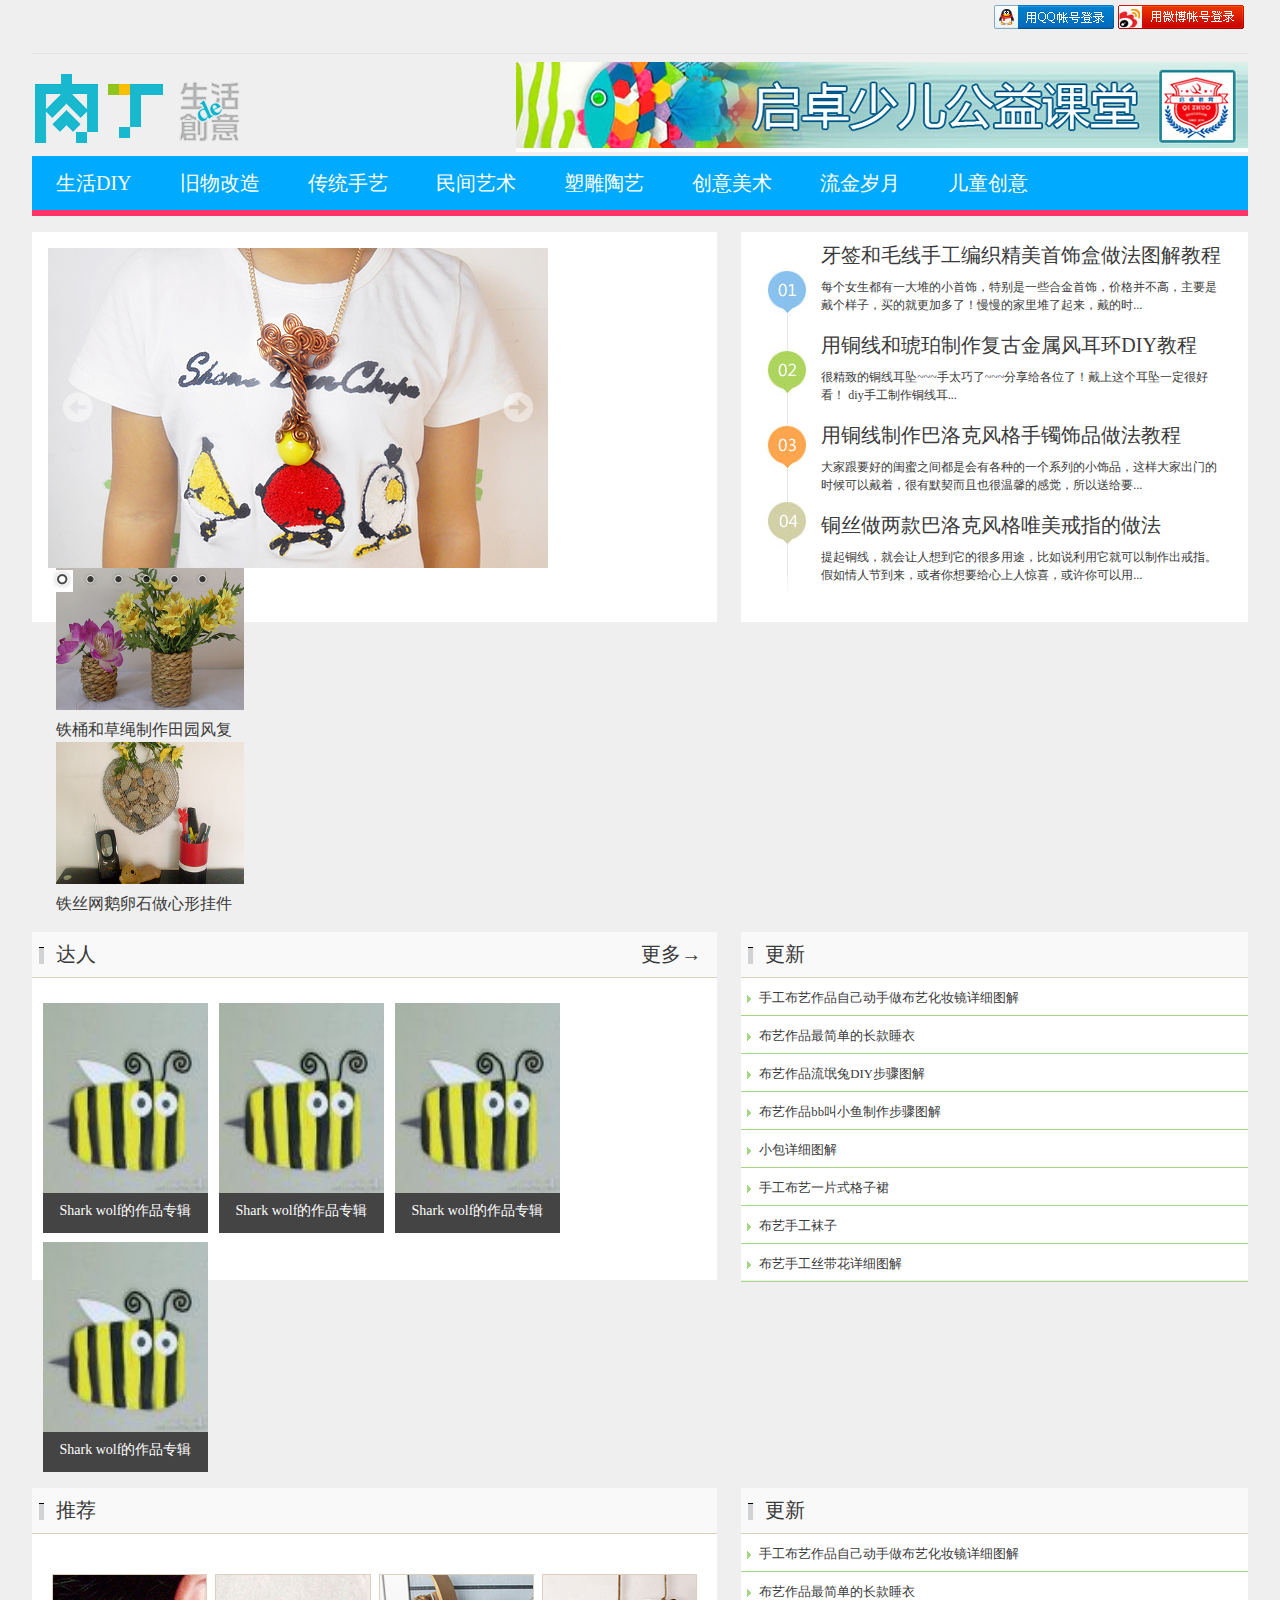
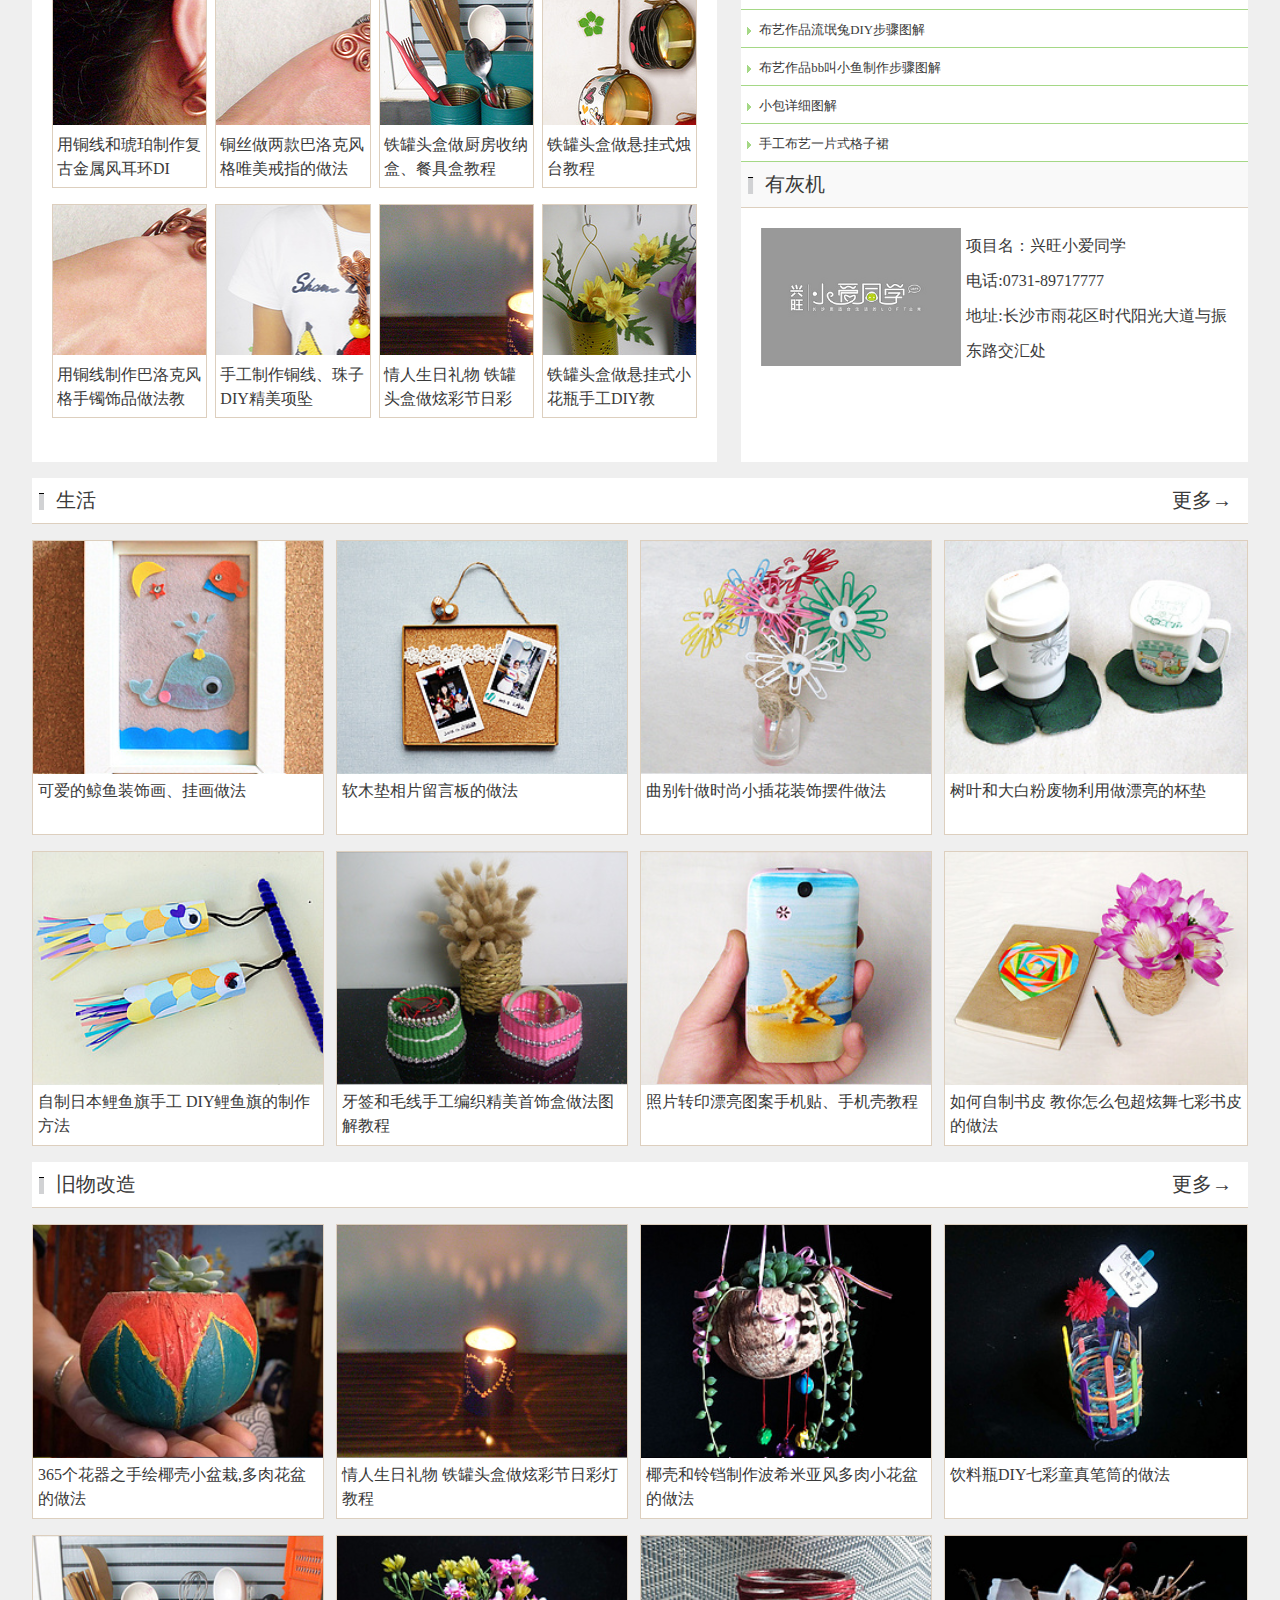
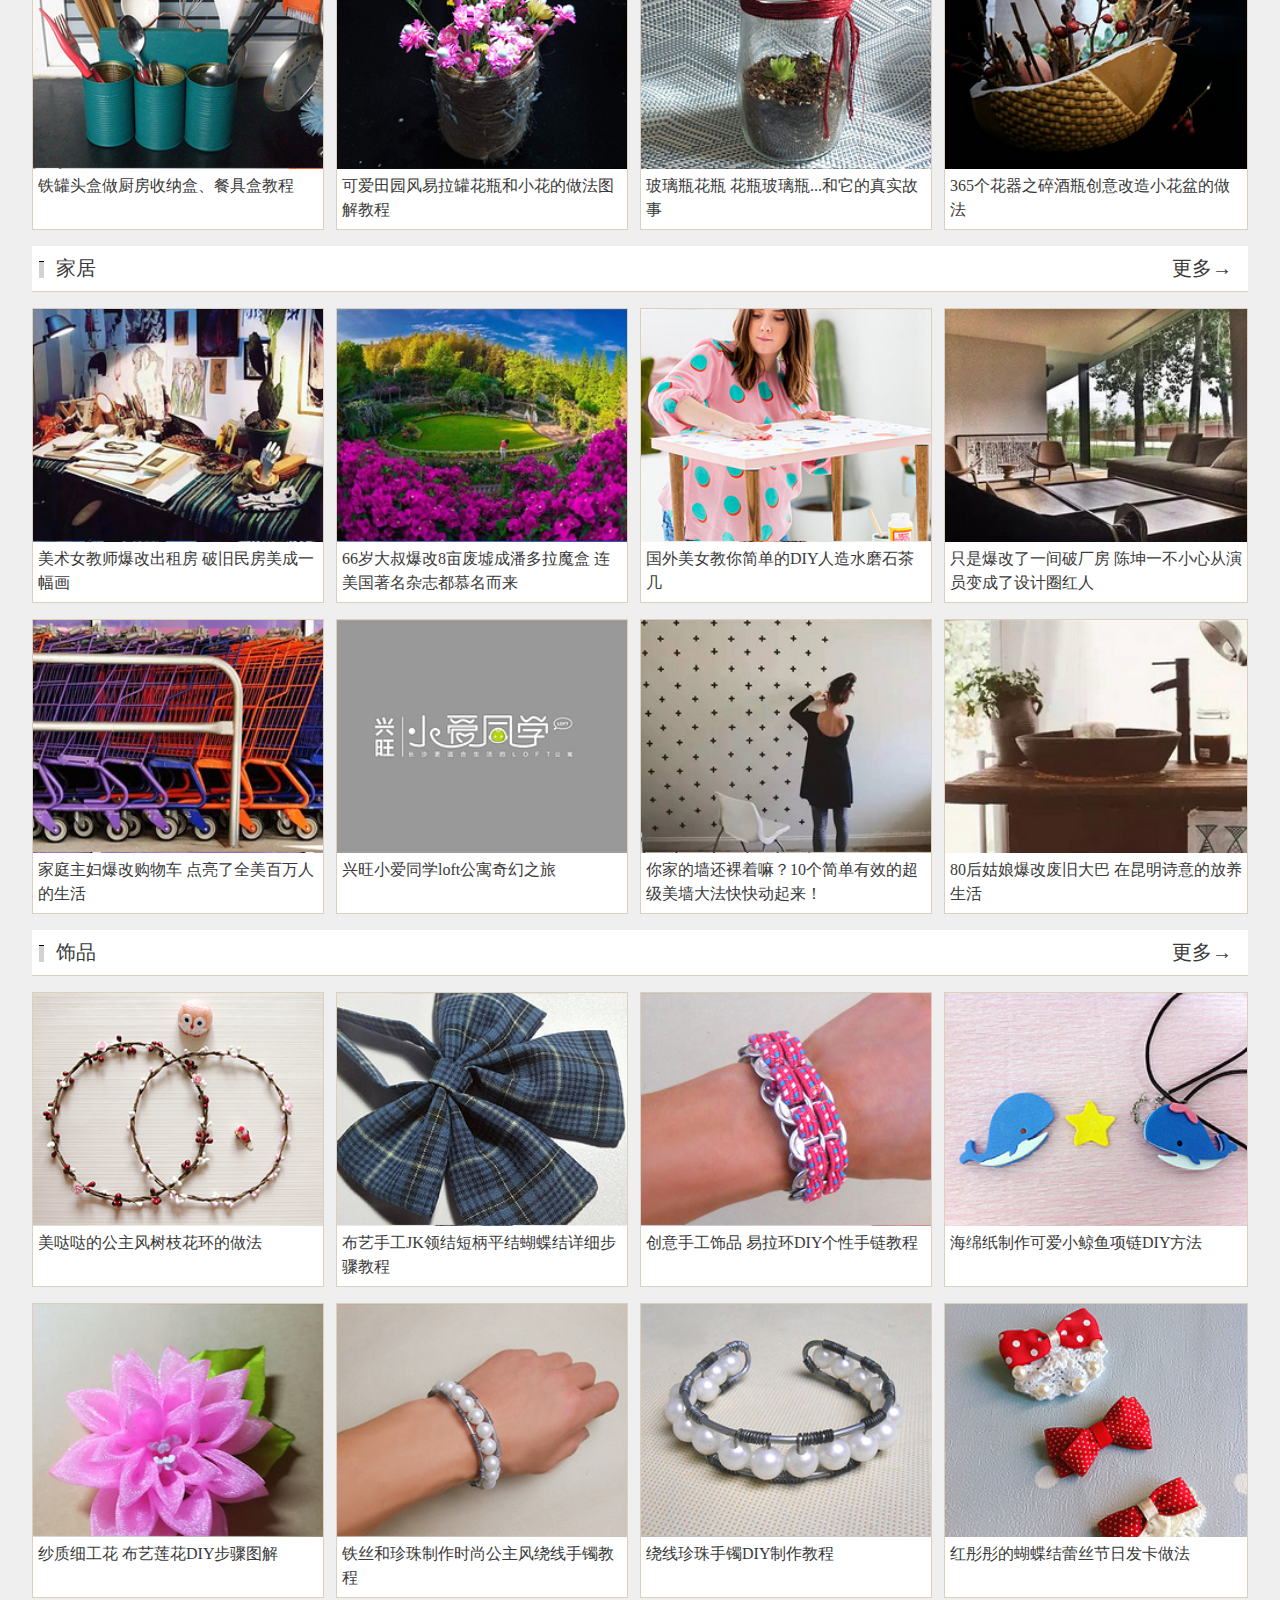
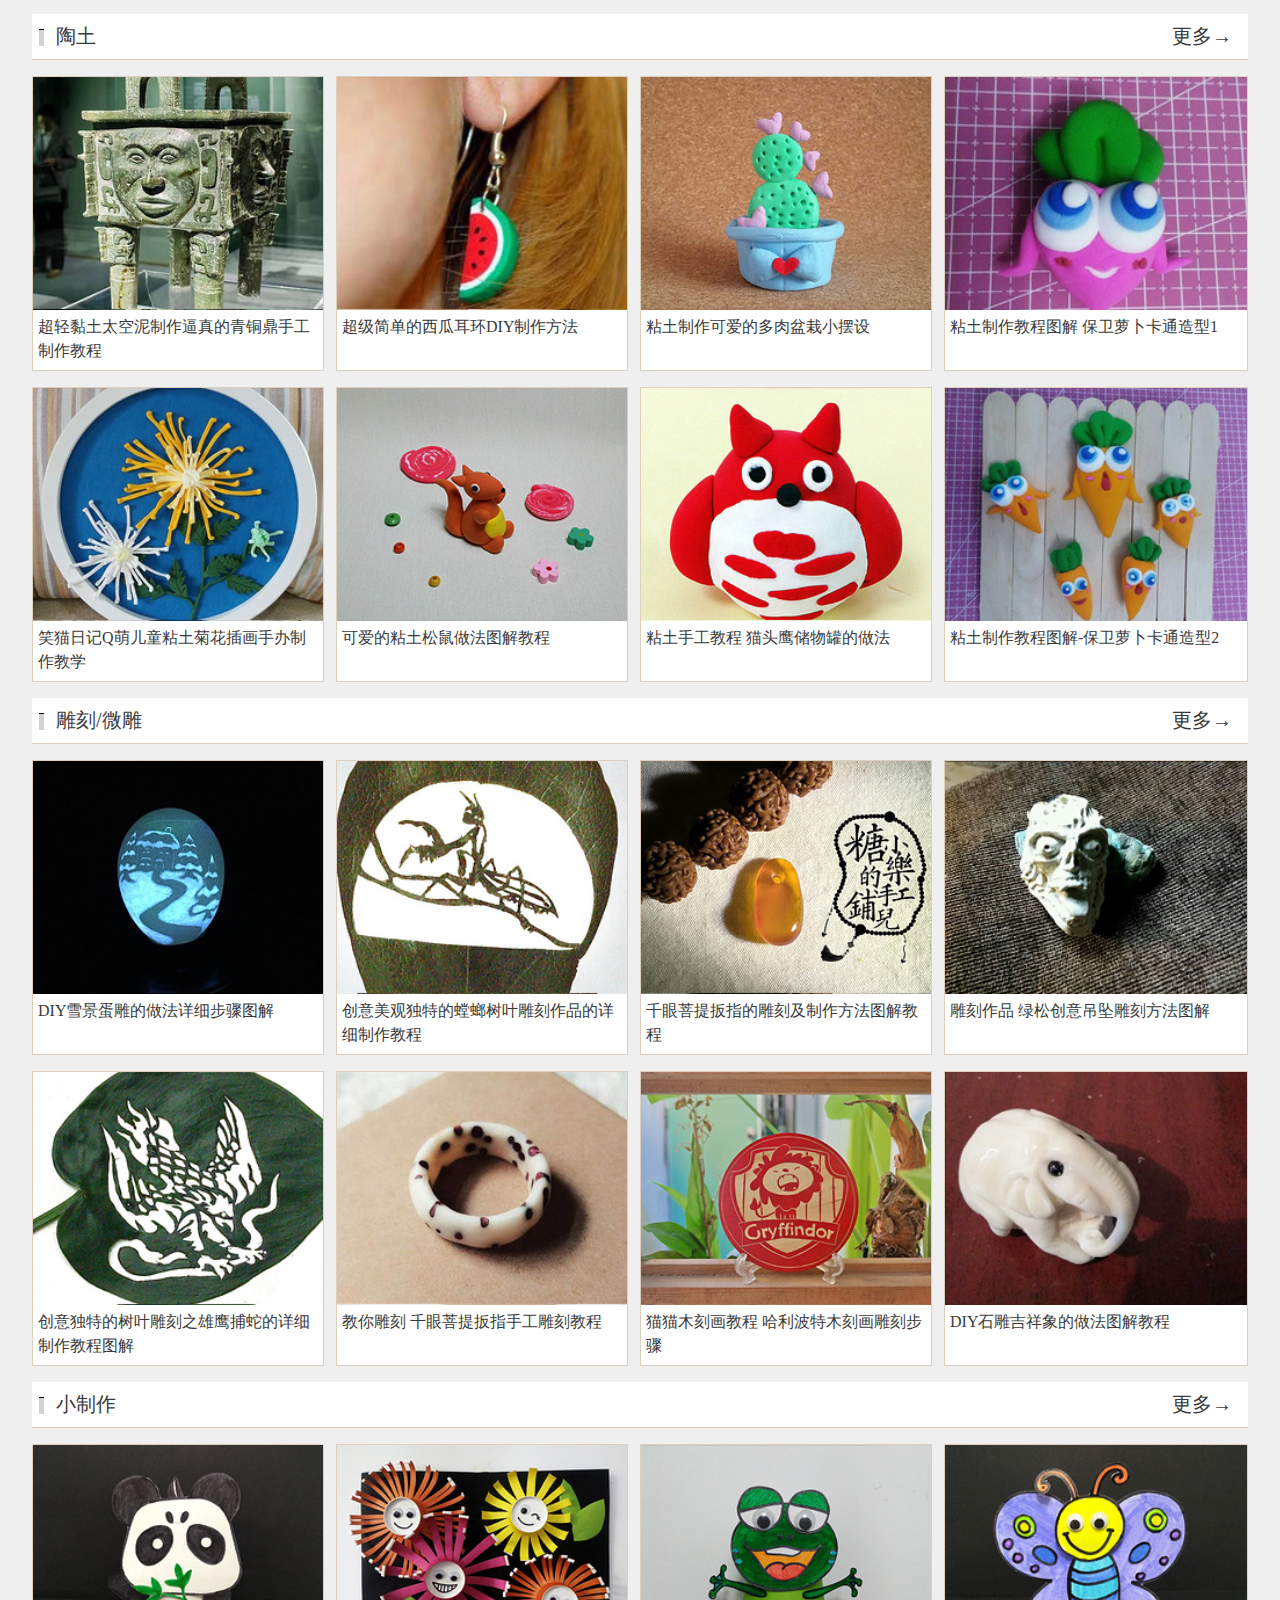
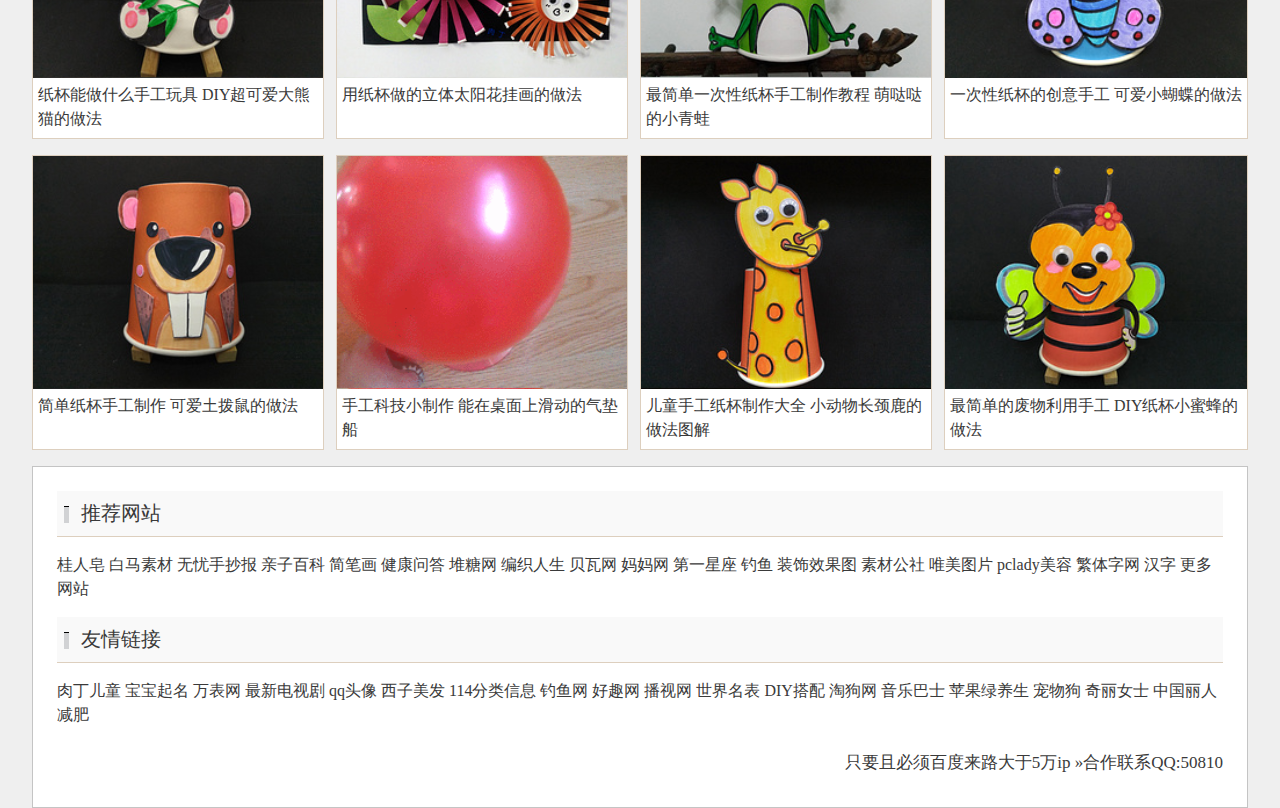
<file: mypro2/pro/index.html>
<!doctype html>
<html lang="en">
<head>
    <meta charset="UTF-8">
    <title>Document</title>
    <link rel="stylesheet" href="../css/bootstrap.css">
    <script src="../js/jquery.min.js"></script>
    <script src="../js/popper.min.js"></script>
    <script src="../js/bootstrap.min.js"></script>
    <link rel="stylesheet" href="css/comm.css">
    <link rel="stylesheet" href="css/index.css">
</head>
<body>
<div class="container-fluid p-0"> 
    <div class="top clearfix">
        <div class="pt-1 pr-1 pb-4 float-right">
            <a  href="">
                <img src="../image/header/Connect_logo_3.png" alt="">
            </a>
            <a  href="">
                <img src="../image/header/240.png" alt="">
            </a>
        </div>
    </div>
    <div class="border-top pt-2 d-flex justify-content-between flex-wrap">
        <div class=" p-0">
            <a href=""><img src="../image/header/logo.gif" alt=""/></a>
        </div>
        <div class="p-0 ">
            <a href=""><img src="../image/header/0.jpg" alt=""/></a>
        </div>
    </div>
    <div class="t-nav navbar navbar-expand p-0 mt-1">
        <ul class="navbar-nav">
            <li class="nav-item p-1 pl-3 pr-3 ">
                <a href="./live.html" class="b-a nav-link">生活DIY</a>
            </li>
            <li class=" nav-item p-1 pl-3 pr-3">
                <a href="./old.html" class="b-a nav-link">旧物改造</a>
            </li>
            <li class=" nav-item p-1 pl-3 pr-3">
                <a href="./tradition.html" class="b-a nav-link">传统手艺</a>
            </li>
            <li class=" nav-item p-1 pl-3 pr-3">
                <a href="./folk.html" class="b-a nav-link">民间艺术</a>
            </li>
            <li class=" nav-item p-1 pl-3 pr-3">
                <a href="./pottery.html" class="b-a nav-link">塑雕陶艺</a>
            </li>
            <li class=" nav-item p-1 pl-3 pr-3">
                <a href="./art.html" class="b-a nav-link">创意美术</a>
            </li>
            <li class=" nav-item p-1 pl-3 pr-3">
                <a href="./years.html" class="b-a nav-link">流金岁月</a>
            </li>
            <li class=" nav-item p-1 pl-3 pr-3">
                <a href="" class="b-a nav-link">儿童创意</a>
            </li>
        </ul>
    </div>
    <div class="banner row m-0 mt-3 ">
        <div class="col-7 p-0 ">
            <div class="bg-white mr-4 p-2 pt-3 pl-3">
                <!-- 轮播图-->
                <div class="carousel float-left"data-ride="carousel" id="demo">
                    <div class="carousel-inner">
                        <div class="carousel-item active">
                            <a href="">
                                <img src="../image/index/banner/1.jpg" alt="" class="w-100"/>
                            </a>
                        </div>
                        <div class="carousel-item">
                            <a href="">
                                <img src="../image/index/banner/2.jpg" alt="" class="w-100"/>
                            </a>
                        </div>
                        <div class="carousel-item">
                            <a href="">
                                <img src="../image/index/banner/3.jpg" alt="" class="w-100"/>
                            </a>
                        </div>
                        <div class="carousel-item">
                            <a href="">
                                <img src="../image/index/banner/4.jpg" alt="" class="w-100"/>
                            </a>
                        </div>
                        <div class="carousel-item">
                            <a href="">
                                <img src="../image/index/banner/5.jpg" alt="" class="w-100"/>
                            </a>
                        </div>
                        <div class="carousel-item">
                            <a href="">
                                <img src="../image/index/banner/6.jpg" alt="" class="w-100"/>
                            </a>
                        </div>
                    </div>
                    <!-- 轮播指示符-->
                    <ul class="carousel-indicators justify-content-start ml-0">
                        <li data-target="#demo" data-slide="0" class="active"></li>
                        <li data-target="#demo" data-slide="1" ></li>
                        <li data-target="#demo" data-slide="2" ></li>
                        <li data-target="#demo" data-slide="3" ></li>
                        <li data-target="#demo" data-slide="4" ></li>
                        <li data-target="#demo" data-slide="5" ></li>
                    </ul>
                    <!-- 左右箭头-->
                    <a href="#demo" data-slide="next" class="carousel-control-next">
                        <span class="carousel-control-next-icon"></span>
                    </a>
                    <a href="#demo" data-slide="prev" class="carousel-control-prev">
                        <span class="carousel-control-prev-icon"></span>
                    </a>
                </div>
                <div class="aside ml-2 d-flex flex-column float-left">
                    <a href="" >
                        <img src="../image/index/banner/s1.jpg" alt=""/>
                    </a>
                    <a href="" class="mt-2 ">铁桶和草绳制作田园风复</a>
                    <a href="">
                       <img src="../image/index/banner/s2.jpg" alt=""/>
                    </a>
                    <a href="" class="mt-2">铁丝网鹅卵石做心形挂件</a>
                </div>
           </div>
        </div>
        <div class="col-5 p-0">
            <div class="t-left  pr-4">
                <div class="pt-2">
                    <span><a href="">牙签和毛线手工编织精美首饰盒做法图解教程</a></span>
                    <p class="mt-2">每个女生都有一大堆的小首饰，特别是一些合金首饰，价格并不高，主要是戴个样子，买的就更加多了！慢慢的家里堆了起来，戴的时...</p>
                </div>
                <div>
                    <span><a href="">用铜线和琥珀制作复古金属风耳环DIY教程</a></span>
                    <p class="mt-2">很精致的铜线耳坠~~~手太巧了~~~分享给各位了！戴上这个耳坠一定很好看！&nbsp;diy手工制作铜线耳...</p>
                </div>
                <div>
                    <span><a href="">用铜线制作巴洛克风格手镯饰品做法教程</a></span>
                    <p class="mt-2">大家跟要好的闺蜜之间都是会有各种的一个系列的小饰品，这样大家出门的时候可以戴着，很有默契而且也很温馨的感觉，所以送给要...</p>
                </div>
                <div>
                    <span><a href="">铜丝做两款巴洛克风格唯美戒指的做法</a></span>
                    <p class="mt-2">提起铜线，就会让人想到它的很多用途，比如说利用它就可以制作出戒指。假如情人节到来，或者你想要给心上人惊喜，或许你可以用...</p>
                </div>
            </div>
        </div>
    </div>
    <div class="row dr m-0 mt-3">
        <div class="col-7 p-0">
            <div class="mr-4 bg-white">
                <div class="mo clearfix">
                    <span class="ml-4">达人</span>
                    <a href="" class="float-right mr-3">更多→</a>
                </div>
                <!--<div class="zj row m-0 justify-content-around" >-->
                    <!--<div class="col-3 p-0">-->
                        <!--<div class="ml-4">-->
                            <!--<a href="">-->
                                <!--<img src="../image/index/da/100.jpg" alt=""/>-->
                            <!--</a>-->
                            <!--<p><a href="">Shark wolf的作品专辑</a></p>-->
                        <!--</div>-->
                    <!--</div>-->
                    <!--<div class="col-3 p-0">-->
                        <!--<div class="ml-3 ">-->
                            <!--<a href="">-->
                                <!--<img src="../image/index/da/atm.jpg" alt=""/>-->
                            <!--</a>-->
                            <!--<p><a href="">奥特曼额娘的DIY专辑</a></p>-->
                        <!--</div>-->
                    <!--</div>-->
                    <!--<div class="col-3 p-0">-->
                        <!--<div class="ml-2 ">-->
                            <!--<a href="">-->
                                <!--<img src="../image/index/da/qizhuo.jpg" alt=""/>-->
                            <!--</a>-->
                            <!--<p><a href="">启卓公益小课堂DIY专辑</a></p>-->
                        <!--</div>-->
                    <!--</div>-->
                    <!--<div class="col-3 p-0">-->
                        <!--<div class="ml-1">-->
                            <!--<a href="">-->
                                <!--<img src="../image/index/da/iwanghao.jpg" alt=""/>-->
                            <!--</a>-->
                            <!--<p><a href="">王颢科学小实验</a></p>-->
                        <!--</div>-->
                    <!--</div>-->
                <!--</div>-->
                <div class="expert mt-3 clearfix">
                    <a href="">
                        <img src="../image/index/da/100.jpg" alt=""/>
                        Shark wolf的作品专辑
                    </a>
                    <a href="">
                        <img src="../image/index/da/100.jpg" alt=""/>
                        Shark wolf的作品专辑
                    </a>
                    <a href="">
                        <img src="../image/index/da/100.jpg" alt=""/>
                        Shark wolf的作品专辑
                    </a>
                    <a href="">
                        <img src="../image/index/da/100.jpg" alt=""/>
                        Shark wolf的作品专辑
                    </a>
                </div>
            </div>
        </div>
        <div class="col-5 p-0">
            <div class="bg-white newtops">
                <div class="mo">
                    <span class="ml-4">更新</span>
                </div>
                <ul class="">
                    <li class="list-item">
                        <a href="javascript:;">手工布艺作品自己动手做布艺化妆镜详细图解</a>
                    </li>
                    <li class="list-item">
                        <a href="">布艺作品最简单的长款睡衣</a>
                    </li>
                    <li class="list-item">
                        <a href="">布艺作品流氓兔DIY步骤图解</a>
                    </li>
                    <li class="list-item">
                        <a href="">布艺作品bb叫小鱼制作步骤图解</a>
                    </li>
                    <li class="list-item">
                        <a href="">小包详细图解</a>
                    </li>
                    <li class="list-item">
                        <a href="">手工布艺一片式格子裙</a>
                    </li>
                    <li class="list-item">
                        <a href="">布艺手工袜子</a>
                    </li>
                    <li class="list-item">
                        <a href="">布艺手工丝带花详细图解</a>
                    </li>
                </ul>
            </div>
        </div>
    </div>
    <div class="row tj m-0 mt-3">
        <div class="col-7 p-0">
            <div class="mr-4 bg-white">
                <div class="mo clearfix">
                    <span class="ml-4">推荐</span>
                </div>
                <div class="p-3 mt-4">
                    <div class=" row m-0 mb-3">
                        <div class="col-3 p-0">
                            <div class="t1 ml-1 mr-1 ">
                                <a href="">
                                    <div class="w-100 t1_1 mb-2 " style="background:url(../image/index/recom/r1.jpg);overflow:hidden">
                                        <img class=" t_h" src="../image/index/recom/zw2.gif" alt=""/>
                                    </div>
                                </a>
                                <div class="t1_2 m-1">用铜线和琥珀制作复古金属风耳环DI</div>
                            </div>
                        </div>
                        <div class="col-3 p-0">
                            <div class="t1 ml-1 mr-1 ">
                                <a href="">
                                    <div class="w-100 t2_1 mb-2 " style="background:url(../image/index/recom/r2.jpg);overflow:hidden">
                                        <img class=" t_h" src="../image/index/recom/zw2.gif" alt=""/>
                                    </div>
                                </a>
                                <div class="t1_2 m-1">铜丝做两款巴洛克风格唯美戒指的做法</div>
                            </div>
                        </div>
                        <div class="col-3 p-0">
                            <div class="t1 ml-1 mr-1 ">
                                <a href="">
                                    <div class="w-100 t3_1 mb-2" style="background:url(../image/index/recom/r3.jpg);overflow:hidden">
                                        <img class=" t_h" src="../image/index/recom/zw2.gif" alt=""/>
                                    </div>
                                </a>
                                <div class="t1_2 m-1">铁罐头盒做厨房收纳盒、餐具盒教程</div>
                            </div>
                        </div>
                        <div class="col-3 p-0">
                            <div class="t1 ml-1 mr-1 ">
                                <a href="">
                                    <div class="w-100 t4_1 mb-2" style="background:url(../image/index/recom/r4.jpg);overflow:hidden">
                                        <img class=" t_h" src="../image/index/recom/zw2.gif" alt=""/>
                                    </div>
                                </a>
                                <div class="t1_2 m-1">铁罐头盒做悬挂式烛台教程</div>
                            </div>
                        </div>
                    </div>
                    <div class=" row m-0 ">
                        <div class="col-3 p-0">
                            <div class="t1 ml-1 mr-1 ">
                                <a href="">
                                    <div class="w-100 t5_1 mb-2" style="background:url(../image/index/recom/r5.jpg);overflow:hidden">
                                        <img class=" t_h" src="../image/index/recom/zw2.gif" alt=""/>
                                    </div>
                                </a>
                                <div class="t1_2 m-1">用铜线制作巴洛克风格手镯饰品做法教</div>
                            </div>
                        </div>
                        <div class="col-3 p-0">
                            <div class="t1 ml-1 mr-1 ">
                                <a href="">
                                    <div class="w-100 t6_1 mb-2" style="background:url(../image/index/recom/r6.jpg);overflow:hidden">
                                        <img class=" t_h" src="../image/index/recom/zw2.gif" alt=""/>
                                    </div>
                                </a>
                                <div class="t1_2 m-1">手工制作铜线、珠子DIY精美项坠</div>
                            </div>
                        </div>
                        <div class="col-3 p-0">
                            <div class="t1 ml-1 mr-1 ">
                                <a href="">
                                    <div class="w-100 t7_1 mb-2" style="background:url(../image/index/recom/r7.jpg);overflow:hidden">
                                        <img class=" t_h" src="../image/index/recom/zw2.gif" alt=""/>
                                    </div>
                                </a>
                                <div class="t1_2 m-1">情人生日礼物 铁罐头盒做炫彩节日彩</div>
                            </div>
                        </div>
                        <div class="col-3 p-0">
                            <div class="t1 ml-1 mr-1 ">
                                <a href="">
                                    <div class="w-100 t8_1 mb-2" style="background:url(../image/index/recom/r8.jpg);overflow:hidden">
                                        <img class=" t_h" src="../image/index/recom/zw2.gif" alt=""/>
                                    </div>
                                </a>
                                <div class="t1_2 m-1">铁罐头盒做悬挂式小花瓶手工DIY教</div>
                            </div>
                        </div>
                    </div>
                </div>
            </div>
        </div>
        <div class="col-5 p-0">
            <div class="bg-white newtops">
                <div class="mo">
                    <span class="ml-4">更新</span>
                </div>
                <ul class="mb-0">
                    <li class="list-item">
                        <a href="">手工布艺作品自己动手做布艺化妆镜详细图解</a>
                    </li>
                    <li class="list-item">
                        <a href="">布艺作品最简单的长款睡衣</a>
                    </li>
                    <li class="list-item">
                        <a href="">布艺作品流氓兔DIY步骤图解</a>
                    </li>
                    <li class="list-item">
                        <a href="">布艺作品bb叫小鱼制作步骤图解</a>
                    </li>
                    <li class="list-item">
                        <a href="">小包详细图解</a>
                    </li>
                    <li class="list-item">
                        <a href="">手工布艺一片式格子裙</a>
                    </li>
                </ul>
                <div class="mo pl-4">有灰机</div>
                <div class="have">
                    <a href="">
                        <img src="../image/index/xiaoai.jpg" alt="">
                        <div>
                            项目名：兴旺小爱同学 <br/>
                            电话:0731-89717777<br/>
                            地址:长沙市雨花区时代阳光大道与振东路交汇处 <br/>
                        </div>
                    </a>
                </div>
            </div>
        </div>
    </div>
    <!-- 生活-->
    <div class="live-top bg-white mt-3 mo">
        <span class="ml-4">生活</span>
        <a href="" class="float-right mr-3">更多→</a>
    </div>
    <div class="live ">
        <div class="row m-0 mt-3">
            <div class="col-3 p-0 pr-2">
                <div class="mr-1 t1">
                    <a href="">
                        <div class="lo w-100 mr-1" style="background:url(../image/index/live/l1.jpg-taobao);background-size:100%">
                            <img class="lh" src="../image/zw.gif" alt=""/>
                        </div>
                        <div class="t1_2 ">可爱的鲸鱼装饰画、挂画做法</div>
                    </a>
                </div>
            </div>
            <div class="col-3 p-0 pr-2">
                <div class="mr-1 t1">
                    <a href="">
                        <div class="lt w-100 mr-1" style="background:url(../image/index/live/l2.jpg-taobao);background-size:100%">
                            <img class="lh" src="../image/zw.gif" alt=""/>
                        </div>
                        <div class="t1_2 ">软木垫相片留言板的做法</div>
                    </a>
                </div>
            </div>
            <div class="col-3 p-0 pr-2">
                <div class="mr-1 t1">
                    <a href="">
                        <div class="lth w-100 mr-1" style="background:url(../image/index/live/l3.jpg-taobao);background-size:100%">
                            <img class="lh" src="../image/zw.gif" alt=""/>
                        </div>
                        <div class="t1_2 ">曲别针做时尚小插花装饰摆件做法</div>
                    </a>
                </div>
            </div>
            <div class="col-3 p-0">
                <div class=" t1">
                    <a href="">
                        <div class="lf w-100 mr-1" style="background:url(../image/index/live/l4.jpg-taobao);background-size:100%">
                            <img class="lh" src="../image/zw.gif" alt=""/>
                        </div>
                        <div class="t1_2 ">树叶和大白粉废物利用做漂亮的杯垫</div>
                    </a>
                </div>
            </div>
        </div>
        <div class="row m-0 mt-3">
            <div class="col-3 p-0 pr-2">
                <div class="mr-1 t1">
                    <a href="">
                        <div class="lfi w-100 mr-1" style="background:url(../image/index/live/l5.jpg-taobao);background-size:100%">
                            <img class="lh" src="../image/zw.gif" alt=""/>
                        </div>
                        <div class="t1_2 ">自制日本鲤鱼旗手工 DIY鲤鱼旗的制作方法</div>
                    </a>
                </div>
            </div>
            <div class="col-3 p-0 pr-2">
                <div class="mr-1 t1">
                    <a href="">
                        <div class="ls w-100 mr-1" style="background:url(../image/index/live/l6.jpg-taobao);background-size:100%">
                            <img class="lh" src="../image/zw.gif" alt=""/>
                        </div>
                        <div class="t1_2 ">牙签和毛线手工编织精美首饰盒做法图解教程</div>
                    </a>
                </div>
            </div>
            <div class="col-3 p-0 pr-2">
                <div class="mr-1 t1">
                    <a href="">
                        <div class="lse w-100 mr-1" style="background:url(../image/index/live/l7.jpg-taobao);background-size:100%">
                            <img class="lh" src="../image/zw.gif" alt=""/>
                        </div>
                        <div class="t1_2 ">照片转印漂亮图案手机贴、手机壳教程</div>
                    </a>
                </div>
            </div>
            <div class="col-3 p-0">
                <div class=" t1">
                    <a href="">
                        <div class="le w-100 mr-1" style="background:url(../image/index/live/l8.jpg-taobao);background-size:100%">
                            <img class="lh" src="../image/zw.gif" alt=""/>
                        </div>
                        <div class="t1_2 ">如何自制书皮 教你怎么包超炫舞七彩书皮的做法</div>
                    </a>
                </div>
            </div>
        </div>
    </div>
    <!-- 旧物改造-->
    <div class="live-top bg-white mt-3 mo">
        <span class="ml-4">旧物改造</span>
        <a href="" class="float-right mr-3">更多→</a>
    </div>
    <div class="old">
        <div class="row m-0 mt-3">
            <div class="col-3 p-0 pr-2">
                <div class="mr-1 t1">
                    <a href="">
                        <div class="oo w-100 mr-1" style="background:url(../image/index/old/o1.jpg-taobao);background-size:100%">
                            <img class="lh" src="../image/zw.gif" alt=""/>
                        </div>
                        <div class="t1_2 ">365个花器之手绘椰壳小盆栽,多肉花盆的做法</div>
                    </a>
                </div>
            </div>
            <div class="col-3 p-0 pr-2">
                <div class="mr-1 t1">
                    <a href="">
                        <div class="ot w-100 mr-1" style="background:url(../image/index/old/o2.jpg-taobao);background-size:100%">
                            <img class="lh" src="../image/zw.gif" alt=""/>
                        </div>
                        <div class="t1_2 ">情人生日礼物 铁罐头盒做炫彩节日彩灯教程</div>
                    </a>
                </div>
            </div>
            <div class="col-3 p-0 pr-2">
                <div class="mr-1 t1">
                    <a href="">
                        <div class="oth w-100 mr-1" style="background:url(../image/index/old/o3.jpg-taobao);background-size:100%">
                            <img class="lh" src="../image/zw.gif" alt=""/>
                        </div>
                        <div class="t1_2 ">椰壳和铃铛制作波希米亚风多肉小花盆的做法</div>
                    </a>
                </div>
            </div>
            <div class="col-3 p-0">
                <div class=" t1">
                    <a href="">
                        <div class="of w-100 mr-1" style="background:url(../image/index/old/o4.jpg-taobao);background-size:100%">
                            <img class="lh" src="../image/zw.gif" alt=""/>
                        </div>
                        <div class="t1_2 ">饮料瓶DIY七彩童真笔筒的做法</div>
                    </a>
                </div>
            </div>
        </div>
        <div class="row m-0 mt-3">
            <div class="col-3 p-0 pr-2">
                <div class="mr-1 t1">
                    <a href="">
                        <div class="ofi w-100 mr-1" style="background:url(../image/index/old/o5.jpg-taobao);background-size:100%">
                            <img class="lh" src="../image/zw.gif" alt=""/>
                        </div>
                        <div class="t1_2 ">铁罐头盒做厨房收纳盒、餐具盒教程</div>
                    </a>
                </div>
            </div>
            <div class="col-3 p-0 pr-2">
                <div class="mr-1 t1">
                    <a href="">
                        <div class="os w-100 mr-1" style="background:url(../image/index/old/o6.jpg-taobao);background-size:100%">
                            <img class="lh" src="../image/zw.gif" alt=""/>
                        </div>
                        <div class="t1_2 ">可爱田园风易拉罐花瓶和小花的做法图解教程</div>
                    </a>
                </div>
            </div>
            <div class="col-3 p-0 pr-2">
                <div class="mr-1 t1">
                    <a href="">
                        <div class="ose w-100 mr-1" style="background:url(../image/index/old/o7.jpg-taobao);background-size:100%">
                            <img class="lh" src="../image/zw.gif" alt=""/>
                        </div>
                        <div class="t1_2 ">玻璃瓶花瓶 花瓶玻璃瓶...和它的真实故事</div>
                    </a>
                </div>
            </div>
            <div class="col-3 p-0">
                <div class="t1">
                    <a href="">
                        <div class="oe w-100 mr-1" style="background:url(../image/index/old/o8.jpg-taobao);background-size:100%">
                            <img class="lh" src="../image/zw.gif" alt=""/>
                        </div>
                        <div class="t1_2 ">365个花器之碎酒瓶创意改造小花盆的做法</div>
                    </a>
                </div>
            </div>
        </div>
    </div>
    <!-- 家居-->
    <div class="live-top bg-white mt-3 mo">
        <span class="ml-4">家居</span>
        <a href="" class="float-right mr-3">更多→</a>
    </div>
    <div class="home">
        <div class="row m-0 mt-3">
            <div class="col-3 p-0 pr-2">
                <div class="mr-1 t1">
                    <a href="">
                        <div class="ho w-100 mr-1" style="background:url(../image/index/home/h1.jpg-taobao);background-size:100%">
                            <img class="lh" src="../image/zw.gif" alt=""/>
                        </div>
                        <div class="t1_2 ">美术女教师爆改出租房 破旧民房美成一幅画</div>
                    </a>
                </div>
            </div>
            <div class="col-3 p-0 pr-2">
                <div class="mr-1 t1">
                    <a href="">
                        <div class="ht w-100 mr-1" style="background:url(../image/index/home/h2.jpg-taobao);background-size:100%">
                            <img class="lh" src="../image/zw.gif" alt=""/>
                        </div>
                        <div class="t1_2 ">66岁大叔爆改8亩废墟成潘多拉魔盒 连美国著名杂志都慕名而来</div>
                    </a>
                </div>
            </div>
            <div class="col-3 p-0 pr-2">
                <div class="mr-1 t1">
                    <a href="">
                        <div class="hth w-100 mr-1" style="background:url(../image/index/home/h3.jpg-taobao);background-size:100%">
                            <img class="lh" src="../image/zw.gif" alt=""/>
                        </div>
                        <div class="t1_2 ">国外美女教你简单的DIY人造水磨石茶几</div>
                    </a>
                </div>
            </div>
            <div class="col-3 p-0">
                <div class=" t1">
                    <a href="">
                        <div class="hf w-100 mr-1" style="background:url(../image/index/home/h4.jpg-taobao);background-size:100%">
                            <img class="lh" src="../image/zw.gif" alt=""/>
                        </div>
                        <div class="t1_2 ">只是爆改了一间破厂房 陈坤一不小心从演员变成了设计圈红人</div>
                    </a>
                </div>
            </div>
        </div>
        <div class="row m-0 mt-3">
            <div class="col-3 p-0 pr-2">
                <div class="mr-1 t1">
                    <a href="">
                        <div class="hfi w-100 mr-1" style="background:url(../image/index/home/h5.jpg-taobao);background-size:100%">
                            <img class="lh" src="../image/zw.gif" alt=""/>
                        </div>
                        <div class="t1_2 ">家庭主妇爆改购物车 点亮了全美百万人的生活</div>
                    </a>
                </div>
            </div>
            <div class="col-3 p-0 pr-2">
                <div class="mr-1 t1">
                    <a href="">
                        <div class="hs w-100 mr-1" style="background:url(../image/index/home/h6.jpg-taobao);background-size:100%">
                            <img class="lh" src="../image/zw.gif" alt=""/>
                        </div>
                        <div class="t1_2 ">兴旺小爱同学loft公寓奇幻之旅</div>
                    </a>
                </div>
            </div>
            <div class="col-3 p-0 pr-2">
                <div class="mr-1 t1">
                    <a href="">
                        <div class="hse w-100 mr-1" style="background:url(../image/index/home/h7.jpg-taobao);background-size:100%">
                            <img class="lh" src="../image/zw.gif" alt=""/>
                        </div>
                        <div class="t1_2 ">你家的墙还裸着嘛？10个简单有效的超级美墙大法快快动起来！</div>
                    </a>
                </div>
            </div>
            <div class="col-3 p-0">
                <div class="t1">
                    <a href="">
                        <div class="he w-100 mr-1" style="background:url(../image/index/home/h8.jpg-taobao);background-size:100%">
                            <img class="lh" src="../image/zw.gif" alt=""/>
                        </div>
                        <div class="t1_2 ">80后姑娘爆改废旧大巴 在昆明诗意的放养生活</div>
                    </a>
                </div>
            </div>
        </div>
    </div>
    <!-- 饰品-->
    <div class="live-top bg-white mt-3 mo">
        <span class="ml-4">饰品</span>
        <a href="" class="float-right mr-3">更多→</a>
    </div>
    <div class="deco">
        <div class="row m-0 mt-3">
            <div class="col-3 p-0 pr-2">
                <div class="mr-1 t1">
                    <a href="">
                        <div class="do w-100 mr-1" style="background:url(../image/index/deco/d1.jpg-taobao);background-size:100%">
                            <img class="lh" src="../image/zw.gif" alt=""/>
                        </div>
                        <div class="t1_2 ">美哒哒的公主风树枝花环的做法</div>
                    </a>
                </div>
            </div>
            <div class="col-3 p-0 pr-2">
                <div class="mr-1 t1">
                    <a href="">
                        <div class="dt w-100 mr-1" style="background:url(../image/index/deco/d2.jpg-taobao);background-size:100%">
                            <img class="lh" src="../image/zw.gif" alt=""/>
                        </div>
                        <div class="t1_2 ">布艺手工JK领结短柄平结蝴蝶结详细步骤教程</div>
                    </a>
                </div>
            </div>
            <div class="col-3 p-0 pr-2">
                <div class="mr-1 t1">
                    <a href="">
                        <div class="dth w-100 mr-1" style="background:url(../image/index/deco/d3.jpg-taobao);background-size:100%">
                            <img class="lh" src="../image/zw.gif" alt=""/>
                        </div>
                        <div class="t1_2 ">创意手工饰品 易拉环DIY个性手链教程</div>
                    </a>
                </div>
            </div>
            <div class="col-3 p-0">
                <div class=" t1">
                    <a href="">
                        <div class="df w-100 mr-1" style="background:url(../image/index/deco/d4.jpg-taobao);background-size:100%">
                            <img class="lh" src="../image/zw.gif" alt=""/>
                        </div>
                        <div class="t1_2 ">海绵纸制作可爱小鲸鱼项链DIY方法</div>
                    </a>
                </div>
            </div>
        </div>
        <div class="row m-0 mt-3">
            <div class="col-3 p-0 pr-2">
                <div class="mr-1 t1">
                    <a href="">
                        <div class="dfi w-100 mr-1" style="background:url(../image/index/deco/d5.jpg-taobao);background-size:100%">
                            <img class="lh" src="../image/zw.gif" alt=""/>
                        </div>
                        <div class="t1_2 ">纱质细工花 布艺莲花DIY步骤图解</div>
                    </a>
                </div>
            </div>
            <div class="col-3 p-0 pr-2">
                <div class="mr-1 t1">
                    <a href="">
                        <div class="ds w-100 mr-1" style="background:url(../image/index/deco/d6.jpg-taobao);background-size:100%">
                            <img class="lh" src="../image/zw.gif" alt=""/>
                        </div>
                        <div class="t1_2 ">铁丝和珍珠制作时尚公主风绕线手镯教程</div>
                    </a>
                </div>
            </div>
            <div class="col-3 p-0 pr-2">
                <div class="mr-1 t1">
                    <a href="">
                        <div class="dse w-100 mr-1" style="background:url(../image/index/deco/d7.jpg-taobao);background-size:100%">
                            <img class="lh" src="../image/zw.gif" alt=""/>
                        </div>
                        <div class="t1_2 ">绕线珍珠手镯DIY制作教程</div>
                    </a>
                </div>
            </div>
            <div class="col-3 p-0">
                <div class="t1">
                    <a href="">
                        <div class="de w-100 mr-1" style="background:url(../image/index/deco/d8.jpg-taobao);background-size:100%">
                            <img class="lh" src="../image/zw.gif" alt=""/>
                        </div>
                        <div class="t1_2 ">红彤彤的蝴蝶结蕾丝节日发卡做法</div>
                    </a>
                </div>
            </div>
        </div>
    </div>
    <!--陶土 -->
    <div class="live-top bg-white mt-3 mo">
        <span class="ml-4">陶土</span>
        <a href="" class="float-right mr-3">更多→</a>
    </div>
    <div class="china">
        <div class="row m-0 mt-3">
            <div class="col-3 p-0 pr-2">
                <div class="mr-1 t1">
                    <a href="">
                        <div class="co w-100 mr-1" style="background:url(../image/index/china/c1.jpg-taobao);background-size:100%">
                            <img class="lh" src="../image/zw.gif" alt=""/>
                        </div>
                        <div class="t1_2 ">超轻黏土太空泥制作逼真的青铜鼎手工制作教程</div>
                    </a>
                </div>
            </div>
            <div class="col-3 p-0 pr-2">
                <div class="mr-1 t1">
                    <a href="">
                        <div class="ct w-100 mr-1" style="background:url(../image/index/china/c2.jpg-taobao);background-size:100%">
                            <img class="lh" src="../image/zw.gif" alt=""/>
                        </div>
                        <div class="t1_2 ">超级简单的西瓜耳环DIY制作方法</div>
                    </a>
                </div>
            </div>
            <div class="col-3 p-0 pr-2">
                <div class="mr-1 t1">
                    <a href="">
                        <div class="cth w-100 mr-1" style="background:url(../image/index/china/c3.jpg-taobao);background-size:100%">
                            <img class="lh" src="../image/zw.gif" alt=""/>
                        </div>
                        <div class="t1_2 ">粘土制作可爱的多肉盆栽小摆设</div>
                    </a>
                </div>
            </div>
            <div class="col-3 p-0">
                <div class=" t1">
                    <a href="">
                        <div class="cf w-100 mr-1" style="background:url(../image/index/china/c4.jpg-taobao);background-size:100%">
                            <img class="lh" src="../image/zw.gif" alt=""/>
                        </div>
                        <div class="t1_2 ">粘土制作教程图解 保卫萝卜卡通造型1</div>
                    </a>
                </div>
            </div>
        </div>
        <div class="row m-0 mt-3">
            <div class="col-3 p-0 pr-2">
                <div class="mr-1 t1">
                    <a href="">
                        <div class="cfi w-100 mr-1" style="background:url(../image/index/china/c5.jpg-taobao);background-size:100%">
                            <img class="lh" src="../image/zw.gif" alt=""/>
                        </div>
                        <div class="t1_2 ">笑猫日记Q萌儿童粘土菊花插画手办制作教学</div>
                    </a>
                </div>
            </div>
            <div class="col-3 p-0 pr-2">
                <div class="mr-1 t1">
                    <a href="">
                        <div class="cs w-100 mr-1" style="background:url(../image/index/china/c6.jpg-taobao);background-size:100%">
                            <img class="lh" src="../image/zw.gif" alt=""/>
                        </div>
                        <div class="t1_2 ">可爱的粘土松鼠做法图解教程</div>
                </a>
                </div>
            </div>
            <div class="col-3 p-0 pr-2">
                <div class="mr-1 t1">
                    <a href="">
                        <div class="cse w-100 mr-1" style="background:url(../image/index/china/c7.jpg-taobao);background-size:100%">
                            <img class="lh" src="../image/zw.gif" alt=""/>
                        </div>
                        <div class="t1_2 ">粘土手工教程 猫头鹰储物罐的做法</div>
                    </a>
                </div>
            </div>
            <div class="col-3 p-0">
                <div class="t1">
                    <a href="">
                        <div class="ce w-100 mr-1" style="background:url(../image/index/china/c8.jpg-taobao);background-size:100%">
                            <img class="lh" src="../image/zw.gif" alt=""/>
                        </div>
                        <div class="t1_2 ">粘土制作教程图解-保卫萝卜卡通造型2</div>
                    </a>
                </div>
            </div>
        </div>
    </div>

    <!-- 雕刻/微雕-->
    <div class="live-top bg-white mt-3 mo">
        <span class="ml-4">雕刻/微雕</span>
        <a href="" class="float-right mr-3">更多→</a>
    </div>
    <div class="scu">
        <div class="row m-0 mt-3">
            <div class="col-3 p-0 pr-2">
                <div class="mr-1 t1">
                    <a href="">
                        <div class="so w-100 mr-1" style="background:url(../image/index/scu/s1.jpg-taobao);background-size:100%">
                            <img class="lh" src="../image/zw.gif" alt=""/>
                        </div>
                        <div class="t1_2 ">DIY雪景蛋雕的做法详细步骤图解</div>
                    </a>
                </div>
            </div>
            <div class="col-3 p-0 pr-2">
                <div class="mr-1 t1">
                    <a href="">
                        <div class="st w-100 mr-1" style="background:url(../image/index/scu/s2.jpg-taobao);background-size:100%">
                            <img class="lh" src="../image/zw.gif" alt=""/>
                        </div>
                        <div class="t1_2 ">创意美观独特的螳螂树叶雕刻作品的详细制作教程</div>
                    </a>
                </div>
            </div>
            <div class="col-3 p-0 pr-2">
                <div class="mr-1 t1">
                    <a href="">
                        <div class="sth w-100 mr-1" style="background:url(../image/index/scu/s3.jpg-taobao);background-size:100%">
                            <img class="lh" src="../image/zw.gif" alt=""/>
                        </div>
                        <div class="t1_2 ">千眼菩提扳指的雕刻及制作方法图解教程</div>
                    </a>
                </div>
            </div>
            <div class="col-3 p-0">
                <div class=" t1">
                    <a href="">
                        <div class="sf w-100 mr-1" style="background:url(../image/index/scu/s4.jpg-taobao);background-size:100%">
                            <img class="lh" src="../image/zw.gif" alt=""/>
                        </div>
                        <div class="t1_2 ">雕刻作品 绿松创意吊坠雕刻方法图解</div>
                    </a>
                </div>
            </div>
        </div>
        <div class="row m-0 mt-3">
            <div class="col-3 p-0 pr-2">
                <div class="mr-1 t1">
                    <a href="">
                        <div class="sfi w-100 mr-1" style="background:url(../image/index/scu/s5.jpg-taobao);background-size:100%">
                            <img class="lh" src="../image/zw.gif" alt=""/>
                        </div>
                        <div class="t1_2 ">创意独特的树叶雕刻之雄鹰捕蛇的详细制作教程图解</div>
                    </a>
                </div>
            </div>
            <div class="col-3 p-0 pr-2">
                <div class="mr-1 t1">
                    <a href="">
                        <div class="ss w-100 mr-1" style="background:url(../image/index/scu/s6.jpg-taobao);background-size:100%">
                            <img class="lh" src="../image/zw.gif" alt=""/>
                        </div>
                        <div class="t1_2 ">教你雕刻 千眼菩提扳指手工雕刻教程</div>
                    </a>
                </div>
            </div>
            <div class="col-3 p-0 pr-2">
                <div class="mr-1 t1">
                    <a href="">
                        <div class="sse w-100 mr-1" style="background:url(../image/index/scu/s7.jpg-taobao);background-size:100%">
                            <img class="lh" src="../image/zw.gif" alt=""/>
                        </div>
                        <div class="t1_2 ">猫猫木刻画教程 哈利波特木刻画雕刻步骤</div>
                    </a>
                </div>
            </div>
            <div class="col-3 p-0">
                <div class="t1">
                    <a href="">
                        <div class="se w-100 mr-1" style="background:url(../image/index/scu/s8.jpg-taobao);background-size:100%">
                            <img class="lh" src="../image/zw.gif" alt=""/>
                        </div>
                        <div class="t1_2 ">DIY石雕吉祥象的做法图解教程</div>
                    </a>
                </div>
            </div>
        </div>
    </div>
    <!-- 小制作-->
    <div class="live-top bg-white mt-3 mo">
        <span class="ml-4">小制作</span>
        <a href="" class="float-right mr-3">更多→</a>
    </div>
    <div class="make">
        <div class="row m-0 mt-3">
            <div class="col-3 p-0 pr-2">
                <div class="mr-1 t1">
                    <a href="">
                        <div class="mon w-100 mr-1" style="background:url(../image/index/make/m1.jpg-taobao);background-size:100%">
                            <img class="lh" src="../image/zw.gif" alt=""/>
                        </div>
                        <div class="t1_2 ">纸杯能做什么手工玩具 DIY超可爱大熊猫的做法</div>
                    </a>
                </div>
            </div>
            <div class="col-3 p-0 pr-2">
                <div class="mr-1 t1">
                    <a href="">
                        <div class="mt w-100 mr-1"  style="background:url(../image/index/make/m2.jpg-taobao);background-size:100%">
                            <img class="lh" src="../image/zw.gif" alt=""/>
                        </div>
                        <div class="t1_2 ">用纸杯做的立体太阳花挂画的做法</div>
                    </a>
                </div>
            </div>
            <div class="col-3 p-0 pr-2">
                <div class="mr-1 t1">
                    <a href="">
                        <div class="mth w-100 mr-1"  style="background:url(../image/index/make/m3.jpg-taobao);background-size:100%">
                            <img class="lh" src="../image/zw.gif" alt=""/>
                        </div>
                        <div class="t1_2 ">最简单一次性纸杯手工制作教程 萌哒哒的小青蛙</div>
                    </a>
                </div>
            </div>
            <div class="col-3 p-0">
                <div class=" t1">
                    <a href="">
                        <div class="mf w-100 mr-1"  style="background:url(../image/index/make/m4.jpg-taobao);background-size:100%">
                            <img class="lh" src="../image/zw.gif" alt=""/>
                        </div>
                        <div class="t1_2 ">一次性纸杯的创意手工 可爱小蝴蝶的做法</div>
                    </a>
                </div>
            </div>
        </div>
        <div class="row m-0 mt-3">
            <div class="col-3 p-0 pr-2">
                <div class="mr-1 t1">
                    <a href="">
                        <div class="mfi w-100 mr-1"  style="background:url(../image/index/make/m5.jpg-taobao);background-size:100%">
                            <img class="lh" src="../image/zw.gif" alt=""/>
                        </div>
                        <div class="t1_2 ">简单纸杯手工制作 可爱土拨鼠的做法</div>
                    </a>
                </div>
            </div>
            <div class="col-3 p-0 pr-2">
                <div class="mr-1 t1">
                    <a href="">
                        <div class="ms w-100 mr-1"  style="background:url(../image/index/make/m6.gif-taobao);background-size:100%">
                            <img class="lh" src="../image/zw.gif" alt=""/>
                        </div>
                        <div class="t1_2 ">手工科技小制作 能在桌面上滑动的气垫船</div>
                    </a>
                </div>
            </div>
            <div class="col-3 p-0 pr-2">
                <div class="mr-1 t1">
                    <a href="">
                        <div class="mse w-100 mr-1"  style="background:url(../image/index/make/m7.jpg-taobao);background-size:100%">
                            <img class="lh" src="../image/zw.gif" alt=""/>
                        </div>
                        <div class="t1_2 ">儿童手工纸杯制作大全 小动物长颈鹿的做法图解</div>
                    </a>
                </div>
            </div>
            <div class="col-3 p-0">
                <div class="t1">
                    <a href="">
                        <div class="me w-100 mr-1"  style="background:url(../image/index/make/m8.jpg-taobao);background-size:100%">
                            <img class="lh" src="../image/zw.gif" alt=""/>
                        </div>
                        <div class="t1_2 ">最简单的废物利用手工 DIY纸杯小蜜蜂的做法</div>
                    </a>
                </div>
            </div>
        </div>
    </div>
    <div class="flink p-4 bg-white mt-3">
        <div class="mo">
            <span class="ml-4">推荐网站</span>
        </div>
        <div class="mt-3 mb-3">
            <a href="">桂人皂</a>
            <a href="">白马素材</a>
            <a href="">无忧手抄报</a>
            <a href="">亲子百科</a>
            <a href="">简笔画</a>
            <a href="">健康问答</a>
            <a href="">堆糖网</a>
            <a href="">编织人生</a>
            <a href="">贝瓦网</a>
            <a href="">妈妈网</a>
            <a href="">第一星座</a>
            <a href="">钓鱼</a>
            <a href="">装饰效果图</a>
            <a href="">素材公社</a>
            <a href="">唯美图片</a>
            <a href="">pclady美容</a>
            <a href="">繁体字网</a>
            <a href="">汉字</a>
            <a href="">更多网站</a>
        </div>
        <div class="mo">
            <span class="ml-4">友情链接</span>
        </div>
        <div class="mt-3 mb-3">
            <a href="">肉丁儿童</a>
            <a href="">宝宝起名</a>
            <a href="">万表网</a>
            <a href="">最新电视剧</a>
            <a href="">qq头像</a>
            <a href="">西子美发</a>
            <a href="">114分类信息</a>
            <a href="">钓鱼网</a>
            <a href="">好趣网</a>
            <a href="">播视网</a>
            <a href="">世界名表</a>
            <a href="">DIY搭配</a>
            <a href="">淘狗网</a>
            <a href="">音乐巴士</a>
            <a href="">苹果绿养生</a>
            <a href="">宠物狗</a>
            <a href="">奇丽女士</a>
            <a href="">中国丽人</a>
            <a href="">减肥</a>
        </div>
        <div class="qq">
            <span>只要且必须百度来路大于5万ip</span>
            <span >»合作联系QQ:50810</span>
        </div>

    </div>
</div>
</body>
</html>
</file>
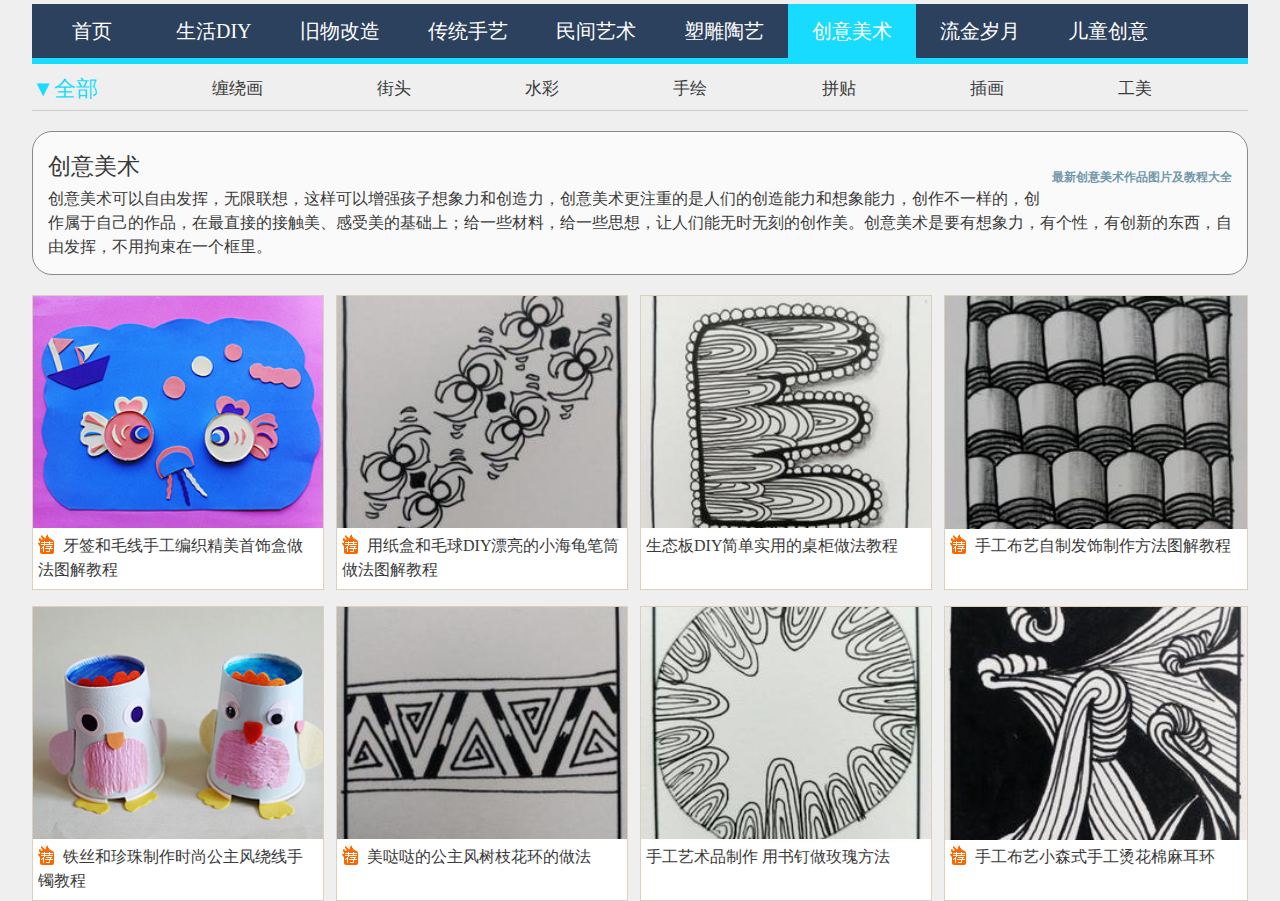
<file: mypro2/pro/art.html>
<!doctype html>
<html lang="en">
<head>
    <meta charset="UTF-8">
    <title>Document</title>
    <link rel="stylesheet" href="../css/bootstrap.css">
    <script src="../js/jquery.min.js"></script>
    <script src="../js/popper.min.js"></script>
    <script src="../js/bootstrap.min.js"></script>
    <link rel="stylesheet" href="css/comm.css">
    <link rel="stylesheet" href="css/art.css">
</head>
<body>
<div class="container-fluid p-0">
    <div class="t-nav navbar navbar-expand p-0 mt-1">
        <ul class="navbar-nav">
            <li class="nav-item p-1 pl-4 pr-4 ">
                <a href="./index.html" class="b-a nav-link pl-3 pr-3">首页</a>
            </li>
            <li class="nav-item  p-1 pl-3 pr-3 ">
                <a href="./live.html" class="b-a nav-link ">生活DIY</a>
            </li>
            <li class=" nav-item p-1 pl-3 pr-3">
                <a href="./old.html" class="b-a nav-link">旧物改造</a>
            </li>
            <li class=" nav-item p-1 pl-3 pr-3">
                <a href="./tradition.html" class="b-a nav-link">传统手艺</a>
            </li>
            <li class=" nav-item p-1 pl-3 pr-3">
                <a href="./folk.html" class="b-a nav-link">民间艺术</a>
            </li>
            <li class=" nav-item  p-1 pl-3 pr-3">
                <a href="./pottery.html" class="b-a nav-link">塑雕陶艺</a>
            </li>
            <li class=" nav-item active p-1 pl-3 pr-3">
                <a href="./art.html" class="b-a nav-link">创意美术</a>
            </li>
            <li class=" nav-item p-1 pl-3 pr-3">
                <a href="./years.html" class="b-a nav-link">流金岁月</a>
            </li>
            <li class=" nav-item p-1 pl-3 pr-3">
                <a href="" class="b-a nav-link">儿童创意</a>
            </li>
        </ul>
    </div>
    <div class="livebar navbar navbar-expand p-0 mt-1">
        <ul class="navbar-nav justify-content-between w-100">
            <li class="nav-item">
                <a href="" class="all nav-link p-0">▼全部</a>
            </li>
            <li class="nav-item ">
                <a href="" class="livelink  nav-link p-0">缠绕画</a>
            </li>
            <li class=" nav-item">
                <a href="" class="livelink nav-link p-0">街头</a>
            </li>
            <li class=" nav-item">
                <a href="" class="livelink nav-link p-0">水彩</a>
            </li>
            <li class=" nav-item">
                <a href="" class="livelink nav-link p-0">手绘</a>
            </li>
            <li class=" nav-item">
                <a href="" class="livelink  nav-link p-0">拼贴</a>
            </li>
            <li class=" nav-item">
                <a href="" class="livelink  nav-link p-0">插画</a>
            </li>
            <li class=" nav-item mr-5">
                <a href="" class="livelink nav-link p-0 pr-5">工美</a>
            </li>
        </ul>
    </div>
    <div class="topdy clearfix">
        <h1 class="">创意美术
            <span class="rspan">最新创意美术作品图片及教程大全</span>
        </h1>
        <span>创意美术可以自由发挥，无限联想，这样可以增强孩子想象力和创造力，创意美术更注重的是人们的创造能力和想象能力，创作不一样的，创作属于自己的作品，在最直接的接触美、感受美的基础上；给一些材料，给一些思想，让人们能无时无刻的创作美。创意美术是要有想象力，有个性，有创新的东西，自由发挥，不用拘束在一个框里。</span>
    </div>
    <div class="content">
        <div class="row m-0 mt-3">
            <div class="col-3 p-0 pr-2">
                <div class="mr-1 t1">
                    <a href="">
                        <div class="oo w-100 mr-1" style="background:url(../image/art/a1.jpg) no-repeat left top;background-size:100%;">
                            <img class="lh" src="../image/zw.gif" alt=""/>
                        </div>
                        <div class="t1_2 " >
                            <span><img src="../image/j.png" alt=""/></span>牙签和毛线手工编织精美首饰盒做法图解教程</div>
                    </a>
                </div>
            </div>
            <div class="col-3 p-0 pr-2">
                <div class="mr-1 t1">
                    <a href="">
                        <div class="ot w-100 mr-1 " style="background:url(../image/art/a2.jpg) no-repeat left top;background-size:100%;">
                            <img class="lh" src="../image/zw.gif" alt=""/>
                        </div>
                        <div class="t1_2 ">
                            <span><img src="../image/j.png" alt=""/></span>用纸盒和毛球DIY漂亮的小海龟笔筒做法图解教程</div>
                    </a>
                </div>
            </div>
            <div class="col-3 p-0 pr-2">
                <div class="mr-1 t1">
                    <a href="">
                        <div class="oth w-100 mr-1" style="background:url(../image/art/a3.jpg) no-repeat left top;background-size:100%;">
                            <img class="lh" src="../image/zw.gif" alt=""/>
                        </div>
                        <div class="t1_2 ">生态板DIY简单实用的桌柜做法教程</div>
                    </a>
                </div>
            </div>
            <div class="col-3 p-0">
                <div class=" t1">
                    <a href="">
                        <div class="of w-100 mr-1" style="background:url(../image/art/a4.jpg) no-repeat left top;background-size:100%;">
                            <img class="lh" src="../image/zw.gif" alt=""/>
                        </div>
                        <div class="t1_2 ">
                            <span><img src="../image/j.png" alt=""/></span>手工布艺自制发饰制作方法图解教程</div>
                    </a>
                </div>
            </div>
        </div>
        <div class="row m-0 mt-3">
            <div class="col-3 p-0 pr-2">
                <div class="mr-1 t1">
                    <a href="">
                        <div class="oo w-100 mr-1" style="background:url(../image/art/a5.jpg) no-repeat left top;background-size:100%;">
                            <img class="lh" src="../image/zw.gif" alt=""/>
                        </div>
                        <div class="t1_2 " >
                            <span><img src="../image/j.png" alt=""/></span>铁丝和珍珠制作时尚公主风绕线手镯教程</div>
                    </a>
                </div>
            </div>
            <div class="col-3 p-0 pr-2">
                <div class="mr-1 t1">
                    <a href="">
                        <div class="ot w-100 mr-1 " style="background:url(../image/art/a6.jpg) no-repeat left top;background-size:100%;">
                            <img class="lh" src="../image/zw.gif" alt=""/>
                        </div>
                        <div class="t1_2 ">
                            <span><img src="../image/j.png" alt=""/></span>美哒哒的公主风树枝花环的做法</div>
                    </a>
                </div>
            </div>
            <div class="col-3 p-0 pr-2">
                <div class="mr-1 t1">
                    <a href="">
                        <div class="oth w-100 mr-1" style="background:url(../image/art/a7.jpg) no-repeat left top;background-size:100%;">
                            <img class="lh" src="../image/zw.gif" alt=""/>
                        </div>
                        <div class="t1_2 ">手工艺术品制作 用书钉做玫瑰方法</div>
                    </a>
                </div>
            </div>
            <div class="col-3 p-0">
                <div class=" t1">
                    <a href="">
                        <div class="of w-100 mr-1" style="background:url(../image/art/a8.jpg) no-repeat left top;background-size:100%;">
                            <img class="lh" src="../image/zw.gif" alt=""/>
                        </div>
                        <div class="t1_2 ">
                            <span><img src="../image/j.png" alt=""/></span>手工布艺小森式手工烫花棉麻耳环</div>
                    </a>
                </div>
            </div>
        </div>
    </div>
</div>
</body>
</html>
</file>
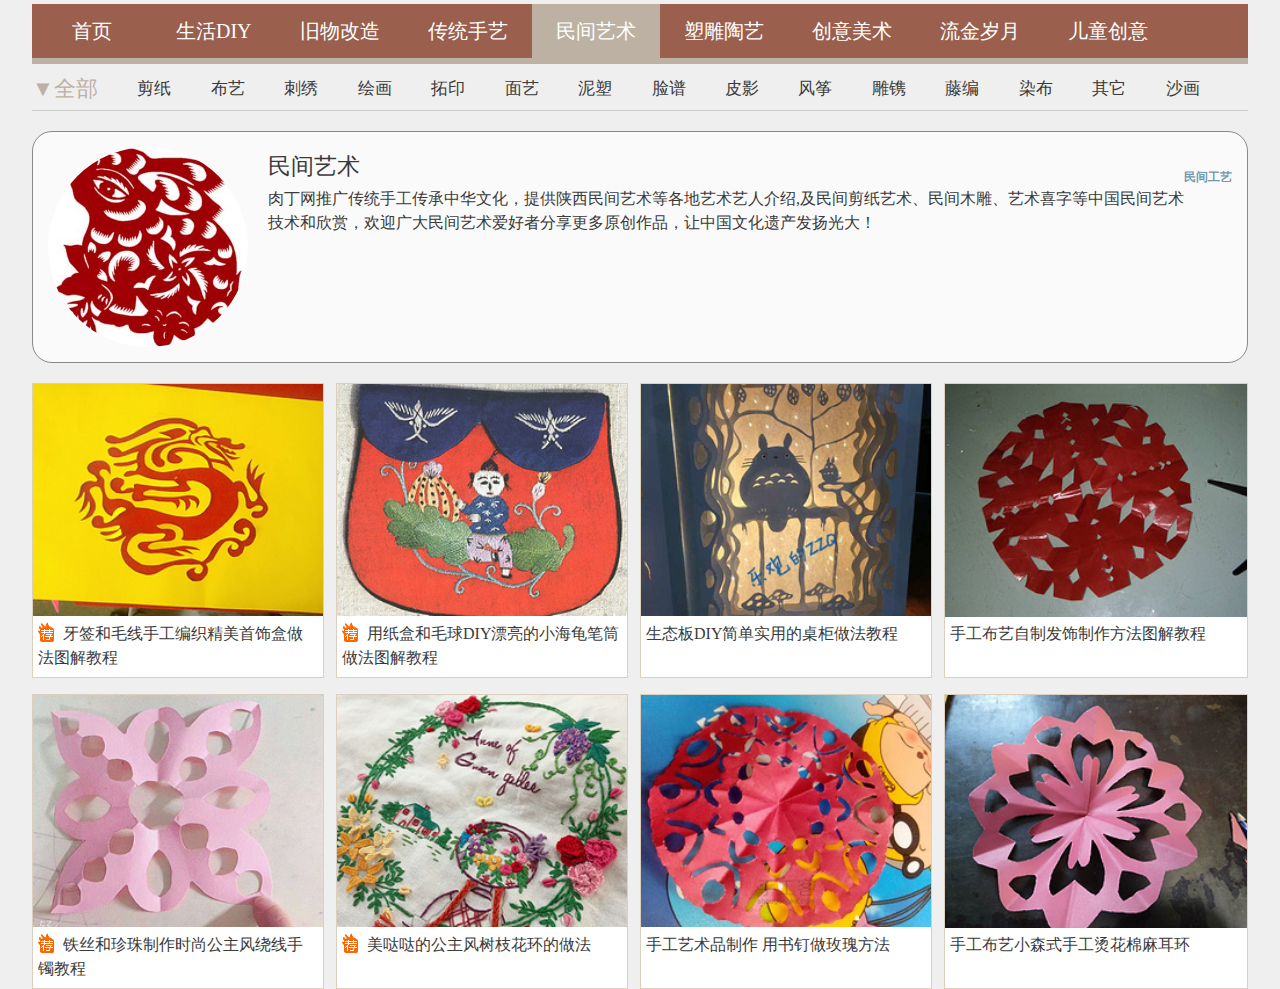
<file: mypro2/pro/folk.html>
<!doctype html>
<html lang="en">
<head>
    <meta charset="UTF-8">
    <title>Document</title>
    <link rel="stylesheet" href="../css/bootstrap.css">
    <script src="../js/jquery.min.js"></script>
    <script src="../js/popper.min.js"></script>
    <script src="../js/bootstrap.min.js"></script>
    <link rel="stylesheet" href="css/comm.css">
    <link rel="stylesheet" href="css/folk.css">
</head>
<body>
<div class="container-fluid p-0">
    <div class="t-nav navbar navbar-expand p-0 mt-1">
        <ul class="navbar-nav">
            <li class="nav-item p-1 pl-4 pr-4 ">
                <a href="./index.html" class="b-a nav-link pl-3 pr-3">首页</a>
            </li>
            <li class="nav-item  p-1 pl-3 pr-3 ">
                <a href="./live.html" class="b-a nav-link ">生活DIY</a>
            </li>
            <li class=" nav-item p-1 pl-3 pr-3">
                <a href="./old.html" class="b-a nav-link">旧物改造</a>
            </li>
            <li class=" nav-item  p-1 pl-3 pr-3">
                <a href="./tradition.html" class="b-a nav-link">传统手艺</a>
            </li>
            <li class=" nav-item active p-1 pl-3 pr-3">
                <a href="./folk.html" class="b-a nav-link">民间艺术</a>
            </li>
            <li class=" nav-item p-1 pl-3 pr-3">
                <a href="./pottery.html" class="b-a nav-link">塑雕陶艺</a>
            </li>
            <li class=" nav-item p-1 pl-3 pr-3">
                <a href="./art.html" class="b-a nav-link">创意美术</a>
            </li>
            <li class=" nav-item p-1 pl-3 pr-3">
                <a href="./years.html" class="b-a nav-link">流金岁月</a>
            </li>
            <li class=" nav-item  p-1 pl-3 pr-3">
                <a href="" class="b-a nav-link">儿童创意</a>
            </li>
        </ul>
    </div>
    <div class="livebar navbar navbar-expand p-0 mt-1">
        <ul class="navbar-nav justify-content-between w-100">
            <li class="nav-item">
                <a href="" class="all nav-link p-0">▼全部</a>
            </li>
            <li class="nav-item ">
                <a href="" class="livelink  nav-link p-0">剪纸</a>
            </li>
            <li class=" nav-item">
                <a href="" class="livelink nav-link p-0">布艺</a>
            </li>
            <li class=" nav-item">
                <a href="" class="livelink nav-link p-0">刺绣</a>
            </li>
            <li class=" nav-item">
                <a href="" class="livelink nav-link p-0">绘画</a>
            </li>
            <li class=" nav-item">
                <a href="" class="livelink  nav-link p-0">拓印</a>
            </li>
            <li class=" nav-item">
                <a href="" class="livelink  nav-link p-0">面艺</a>
            </li>
            <li class=" nav-item">
                <a href="" class="livelink nav-link p-0">泥塑</a>
            </li>
            <li class=" nav-item ">
                <a href="" class="livelink nav-link p-0">脸谱</a>
            </li>
            <li class=" nav-item">
                <a href="" class="livelink nav-link p-0">皮影</a>
            </li>
            <li class=" nav-item">
                <a href="" class="livelink nav-link p-0">风筝</a>
            </li>
            <li class=" nav-item">
                <a href="" class="livelink nav-link p-0">雕镌</a>
            </li>
            <li class=" nav-item">
                <a href="" class="livelink nav-link p-0">藤编</a>
            </li>
            <li class=" nav-item ">
                <a href="" class="livelink nav-link p-0">染布</a>
            </li>
            <li class=" nav-item ">
                <a href="" class="livelink nav-link p-0">其它</a>
            </li>
            <li class=" nav-item mr-5">
                <a href="" class="livelink nav-link p-0">沙画</a>
            </li>
        </ul>
    </div>
    <div class="topdy clearfix">
        <img src="../image/folk/top.jpg-350" alt="" class="float-left"/>
        <h1 class="">民间艺术
            <span class="rspan">民间工艺</span>
        </h1>
        <span>肉丁网推广传统手工传承中华文化，提供陕西民间艺术等各地艺术艺人介绍,及民间剪纸艺术、民间木雕、艺术喜字等中国民间艺术技术和欣赏，欢迎广大民间艺术爱好者分享更多原创作品，让中国文化遗产发扬光大！</span>
    </div>
    <div class="content">
        <div class="row m-0 mt-3">
            <div class="col-3 p-0 pr-2">
                <div class="mr-1 t1">
                    <a href="">
                        <div class="oo w-100 mr-1" style="background:url(../image/folk/f1.jpg) no-repeat left top;background-size:100%;">
                            <img class="lh" src="../image/zw.gif" alt=""/>
                        </div>
                        <div class="t1_2 " >
                            <span><img src="../image/j.png" alt=""/></span>牙签和毛线手工编织精美首饰盒做法图解教程</div>
                    </a>
                </div>
            </div>
            <div class="col-3 p-0 pr-2">
                <div class="mr-1 t1">
                    <a href="">
                        <div class="ot w-100 mr-1 " style="background:url(../image/folk/f2.jpg) no-repeat left top;background-size:100%;">
                            <img class="lh" src="../image/zw.gif" alt=""/>
                        </div>
                        <div class="t1_2 ">
                            <span><img src="../image/j.png" alt=""/></span>用纸盒和毛球DIY漂亮的小海龟笔筒做法图解教程</div>
                    </a>
                </div>
            </div>
            <div class="col-3 p-0 pr-2">
                <div class="mr-1 t1">
                    <a href="">
                        <div class="oth w-100 mr-1" style="background:url(../image/folk/f3.jpg) no-repeat left top;background-size:100%;">
                            <img class="lh" src="../image/zw.gif" alt=""/>
                        </div>
                        <div class="t1_2 ">生态板DIY简单实用的桌柜做法教程</div>
                    </a>
                </div>
            </div>
            <div class="col-3 p-0">
                <div class=" t1">
                    <a href="">
                        <div class="of w-100 mr-1" style="background:url(../image/folk/f4.jpg) no-repeat left top;background-size:100%;">
                            <img class="lh" src="../image/zw.gif" alt=""/>
                        </div>
                        <div class="t1_2 ">手工布艺自制发饰制作方法图解教程</div>
                    </a>
                </div>
            </div>
        </div>
        <div class="row m-0 mt-3">
            <div class="col-3 p-0 pr-2">
                <div class="mr-1 t1">
                    <a href="">
                        <div class="oo w-100 mr-1" style="background:url(../image/folk/f5.jpg) no-repeat left top;background-size:100%;">
                            <img class="lh" src="../image/zw.gif" alt=""/>
                        </div>
                        <div class="t1_2 " >
                            <span><img src="../image/j.png" alt=""/></span>铁丝和珍珠制作时尚公主风绕线手镯教程</div>
                    </a>
                </div>
            </div>
            <div class="col-3 p-0 pr-2">
                <div class="mr-1 t1">
                    <a href="">
                        <div class="ot w-100 mr-1 " style="background:url(../image/folk/f6.jpg) no-repeat left top;background-size:100%;">
                            <img class="lh" src="../image/zw.gif" alt=""/>
                        </div>
                        <div class="t1_2 ">
                            <span><img src="../image/j.png" alt=""/></span>美哒哒的公主风树枝花环的做法</div>
                    </a>
                </div>
            </div>
            <div class="col-3 p-0 pr-2">
                <div class="mr-1 t1">
                    <a href="">
                        <div class="oth w-100 mr-1" style="background:url(../image/folk/f7.jpg) no-repeat left top;background-size:100%;">
                            <img class="lh" src="../image/zw.gif" alt=""/>
                        </div>
                        <div class="t1_2 ">手工艺术品制作 用书钉做玫瑰方法</div>
                    </a>
                </div>
            </div>
            <div class="col-3 p-0">
                <div class=" t1">
                    <a href="">
                        <div class="of w-100 mr-1" style="background:url(../image/folk/f8.jpg) no-repeat left top;background-size:100%;">
                            <img class="lh" src="../image/zw.gif" alt=""/>
                        </div>
                        <div class="t1_2 ">手工布艺小森式手工烫花棉麻耳环</div>
                    </a>
                </div>
            </div>
        </div>
    </div>
</div>
</body>
</html>
</file>
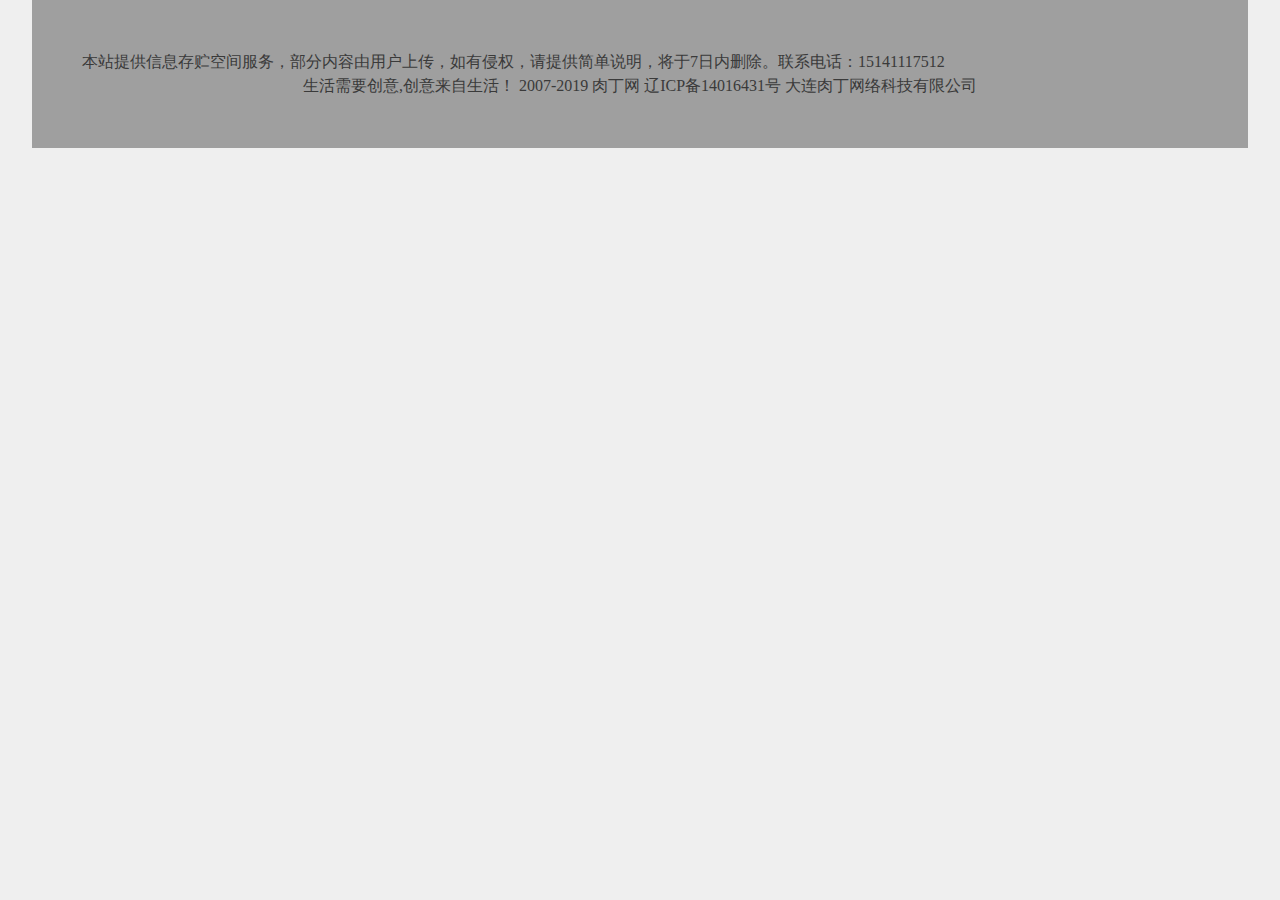
<file: mypro2/pro/footer.html>
<!doctype html>
<html lang="en">
<head>
    <meta charset="UTF-8">
    <title>Document</title>
    <link rel="stylesheet" href="../css/bootstrap.css">
    <script src="../js/jquery.min.js"></script>
    <script src="../js/popper.min.js"></script>
    <script src="../js/bootstrap.min.js"></script>
    <link rel="stylesheet" href="css/footer.css">
    <link rel="stylesheet" href="css/comm.css">
</head>
<body>
<div class="container-fluid p-0">
<div class="foot">
    <p class="m-0">本站提供信息存贮空间服务，部分内容由用户上传，如有侵权，请提供简单说明，将于7日内删除。联系电话：15141117512</p>
    <span>生活需要创意,创意来自生活！ 2007-2019 </span>
    <a href="">肉丁网</a>
    <span> 辽ICP备14016431号 大连肉丁网络科技有限公司</span>
</div>
</div>
</body>
</html>
</file>
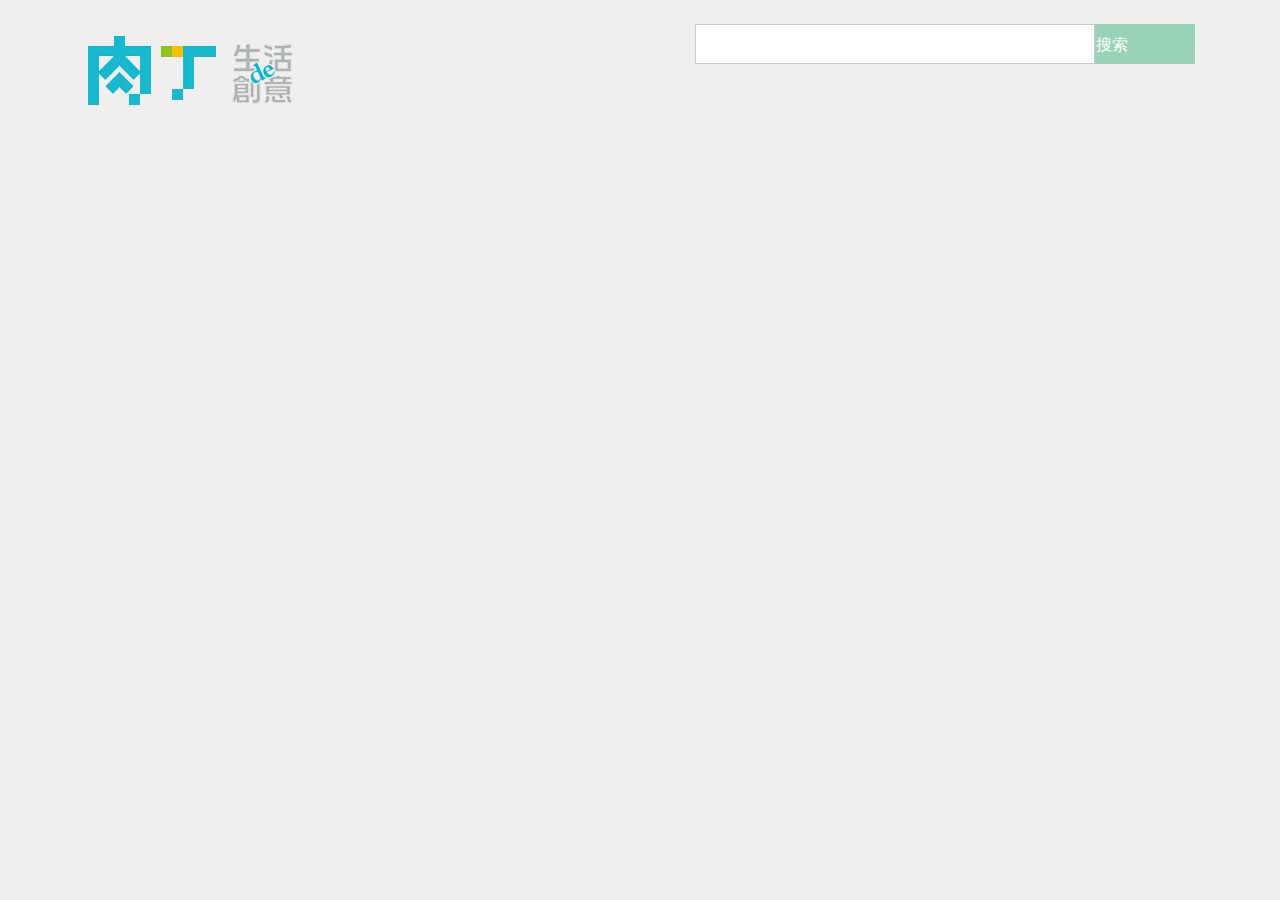
<file: mypro2/pro/header.html>
<!DOCTYPE html>
<html lang="en">
<head>
    <meta charset="UTF-8">
    <meta name="viewport" content="width=device-width, initial-scale=1.0">
    <meta http-equiv="X-UA-Compatible" content="ie=edge">
    <title>Document</title>
    <link rel="stylesheet" href="../css/bootstrap.css">
    <script src="../js/jquery.min.js"></script>
    <script src="../js/popper.min.js"></script>
    <script src="../js/bootstrap.min.js"></script>
    <link rel="stylesheet" href="css/comm.css">
    <link rel="stylesheet" href="css/header.css">
</head>
<body>
<div class="container">
    <div class="top pt-4 clearfix">
        <div class="bottom  float-left">
            <a href="">
                <img src="../image/header/logo.gif" alt="">
            </a>
        </div>
        <div class="float-right" >
            <input  type="text" class="sea"/>
            <button class="bt float-right">
                <i></i>搜索
            </button>
        </div>
    </div>

</div>
</body>
</html>
</file>
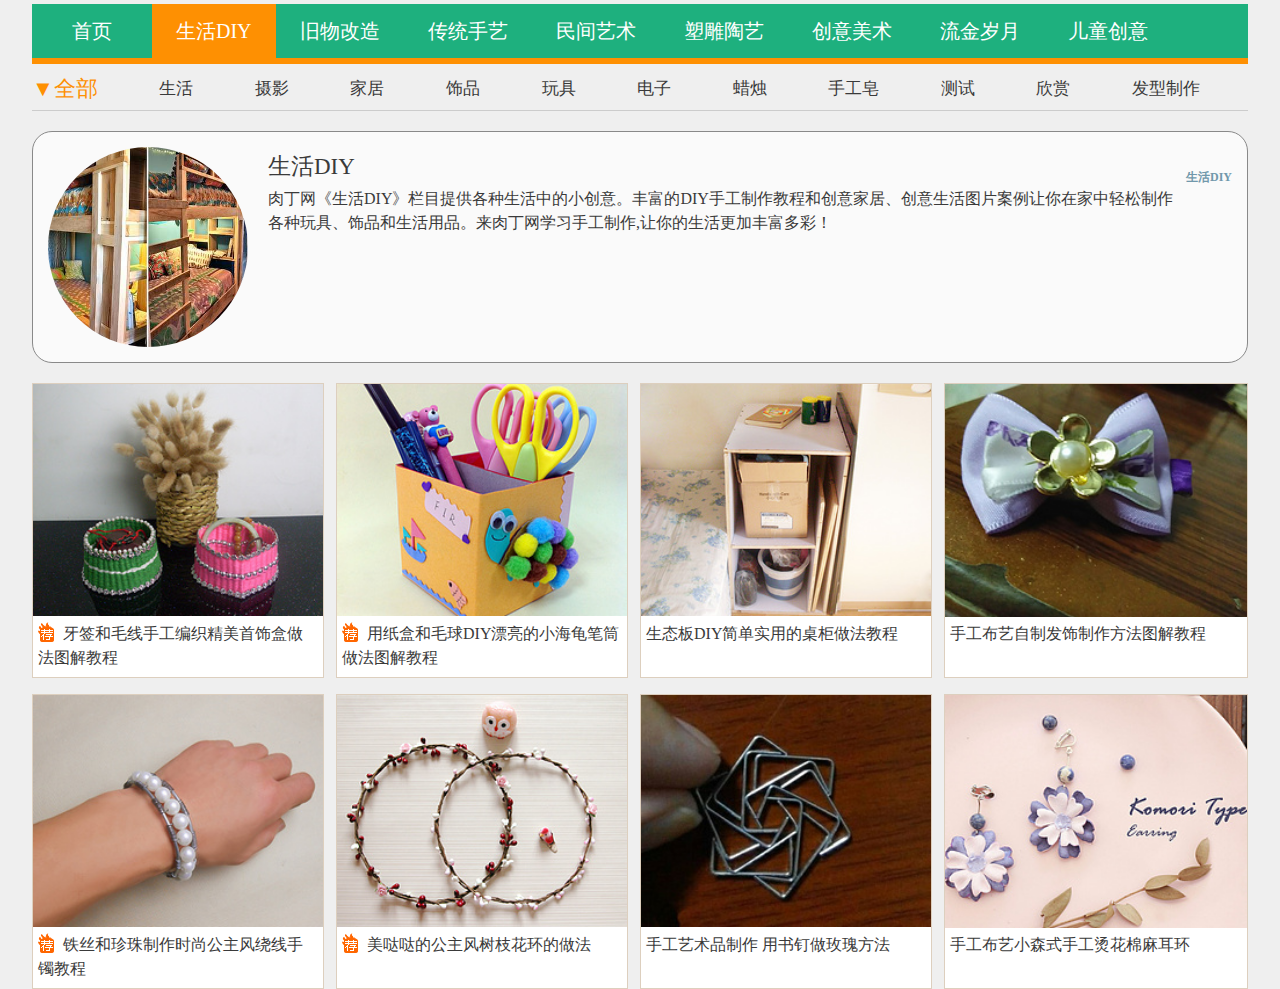
<file: mypro2/pro/live.html>
<!doctype html>
<html lang="en">
<head>
    <meta charset="UTF-8">
    <title>Document</title>
    <link rel="stylesheet" href="../css/bootstrap.css">
    <script src="../js/jquery.min.js"></script>
    <script src="../js/popper.min.js"></script>
    <script src="../js/bootstrap.min.js"></script>
    <link rel="stylesheet" href="css/comm.css">
    <link rel="stylesheet" href="css/live.css">
</head>
<body>
<div class="container-fluid p-0">
    <div class="t-nav navbar navbar-expand p-0 mt-1">
        <ul class="navbar-nav">
            <li class="nav-item p-1 pl-4 pr-4 ">
                <a href="./index.html" class="b-a nav-link pl-3 pr-3">首页</a>
            </li>
            <li class="nav-item active p-1 pl-3 pr-3 ">
                <a href="./live.html" class="b-a nav-link ">生活DIY</a>
            </li>
            <li class=" nav-item p-1 pl-3 pr-3">
                <a href="./old.html" class="b-a nav-link">旧物改造</a>
            </li>
            <li class=" nav-item p-1 pl-3 pr-3">
                <a href="./tradition.html" class="b-a nav-link">传统手艺</a>
            </li>
            <li class=" nav-item p-1 pl-3 pr-3">
                <a href="./folk.html" class="b-a nav-link">民间艺术</a>
            </li>
            <li class=" nav-item p-1 pl-3 pr-3">
                <a href="./pottery.html" class="b-a nav-link">塑雕陶艺</a>
            </li>
            <li class=" nav-item p-1 pl-3 pr-3">
                <a href="./art.html" class="b-a nav-link">创意美术</a>
            </li>
            <li class=" nav-item p-1 pl-3 pr-3">
                <a href="./years.html" class="b-a nav-link">流金岁月</a>
            </li>
            <li class=" nav-item p-1 pl-3 pr-3">
                <a href="" class="b-a nav-link">儿童创意</a>
            </li>
        </ul>
    </div>
    <div class="livebar navbar navbar-expand p-0 mt-1">
        <ul class="navbar-nav justify-content-between w-100">
            <li class="nav-item">
                <a href="" class="all nav-link p-0">▼全部</a>
            </li>
            <li class="nav-item ">
                <a href="" class="livelink  nav-link p-0">生活</a>
            </li>
            <li class=" nav-item">
                <a href="" class="livelink nav-link p-0">摄影</a>
            </li>
            <li class=" nav-item">
                <a href="" class="livelink nav-link p-0">家居</a>
            </li>
            <li class=" nav-item">
                <a href="" class="livelink nav-link p-0">饰品</a>
            </li>
            <li class=" nav-item">
                <a href="" class="livelink  nav-link p-0">玩具</a>
            </li>
            <li class=" nav-item">
                <a href="" class="livelink  nav-link p-0">电子</a>
            </li>
            <li class=" nav-item">
                <a href="" class="livelink nav-link p-0">蜡烛</a>
            </li>
            <li class=" nav-item ">
                <a href="" class="livelink nav-link p-0">手工皂</a>
            </li>
            <li class=" nav-item">
                <a href="" class="livelink nav-link p-0">测试</a>
            </li>
            <li class=" nav-item">
                <a href="" class="livelink nav-link p-0">欣赏</a>
            </li>
            <li class=" nav-item mr-5">
                <a href="" class="livelink nav-link p-0">发型制作</a>
            </li>
        </ul>
    </div>
    <div class="topdy clearfix">
        <img src="../image/live/top.jpg-350" alt="" class="float-left"/>
        <h1 class="">生活DIY
            <span class="rspan">生活DIY</span>
        </h1>
        <span>肉丁网《生活DIY》栏目提供各种生活中的小创意。丰富的DIY手工制作教程和创意家居、创意生活图片案例让你在家中轻松制作各种玩具、饰品和生活用品。来肉丁网学习手工制作,让你的生活更加丰富多彩！</span>
    </div>
    <div class="content">
        <div class="row m-0 mt-3">
            <div class="col-3 p-0 pr-2">
                <div class="mr-1 t1">
                    <a href="">
                        <div class="oo w-100 mr-1" style="background:url(../image/live/l1.jpg) no-repeat left top;background-size:100%;">
                            <img class="lh" src="../image/zw.gif" alt=""/>
                        </div>
                        <div class="t1_2 " >
                            <span><img src="../image/j.png" alt=""/></span>牙签和毛线手工编织精美首饰盒做法图解教程</div>
                    </a>
                </div>
            </div>
            <div class="col-3 p-0 pr-2">
                <div class="mr-1 t1">
                    <a href="">
                        <div class="ot w-100 mr-1 " style="background:url(../image/live/l2.jpg) no-repeat left top;background-size:100%;">
                            <img class="lh" src="../image/zw.gif" alt=""/>
                        </div>
                        <div class="t1_2 ">
                            <span><img src="../image/j.png" alt=""/></span>用纸盒和毛球DIY漂亮的小海龟笔筒做法图解教程</div>
                    </a>
                </div>
            </div>
            <div class="col-3 p-0 pr-2">
                <div class="mr-1 t1">
                    <a href="">
                        <div class="oth w-100 mr-1" style="background:url(../image/live/l3.jpg) no-repeat left top;background-size:100%;">
                            <img class="lh" src="../image/zw.gif" alt=""/>
                        </div>
                        <div class="t1_2 ">生态板DIY简单实用的桌柜做法教程</div>
                    </a>
                </div>
            </div>
            <div class="col-3 p-0">
                <div class=" t1">
                    <a href="">
                        <div class="of w-100 mr-1" style="background:url(../image/live/l4.jpg) no-repeat left top;background-size:100%;">
                            <img class="lh" src="../image/zw.gif" alt=""/>
                        </div>
                        <div class="t1_2 ">手工布艺自制发饰制作方法图解教程</div>
                    </a>
                </div>
            </div>
        </div>
        <div class="row m-0 mt-3">
            <div class="col-3 p-0 pr-2">
                <div class="mr-1 t1">
                    <a href="">
                        <div class="oo w-100 mr-1" style="background:url(../image/live/l5.jpg) no-repeat left top;background-size:100%;">
                            <img class="lh" src="../image/zw.gif" alt=""/>
                        </div>
                        <div class="t1_2 " >
                            <span><img src="../image/j.png" alt=""/></span>铁丝和珍珠制作时尚公主风绕线手镯教程</div>
                    </a>
                </div>
            </div>
            <div class="col-3 p-0 pr-2">
                <div class="mr-1 t1">
                    <a href="">
                        <div class="ot w-100 mr-1 " style="background:url(../image/live/l6.jpg) no-repeat left top;background-size:100%;">
                            <img class="lh" src="../image/zw.gif" alt=""/>
                        </div>
                        <div class="t1_2 ">
                            <span><img src="../image/j.png" alt=""/></span>美哒哒的公主风树枝花环的做法</div>
                    </a>
                </div>
            </div>
            <div class="col-3 p-0 pr-2">
                <div class="mr-1 t1">
                    <a href="">
                        <div class="oth w-100 mr-1" style="background:url(../image/live/l7.jpg) no-repeat left top;background-size:100%;">
                            <img class="lh" src="../image/zw.gif" alt=""/>
                        </div>
                        <div class="t1_2 ">手工艺术品制作 用书钉做玫瑰方法</div>
                    </a>
                </div>
            </div>
            <div class="col-3 p-0">
                <div class=" t1">
                    <a href="">
                        <div class="of w-100 mr-1" style="background:url(../image/live/l8.jpg) no-repeat left top;background-size:100%;">
                            <img class="lh" src="../image/zw.gif" alt=""/>
                        </div>
                        <div class="t1_2 ">手工布艺小森式手工烫花棉麻耳环</div>
                    </a>
                </div>
            </div>
        </div>
    </div>
</div>
</body>
</html>
</file>
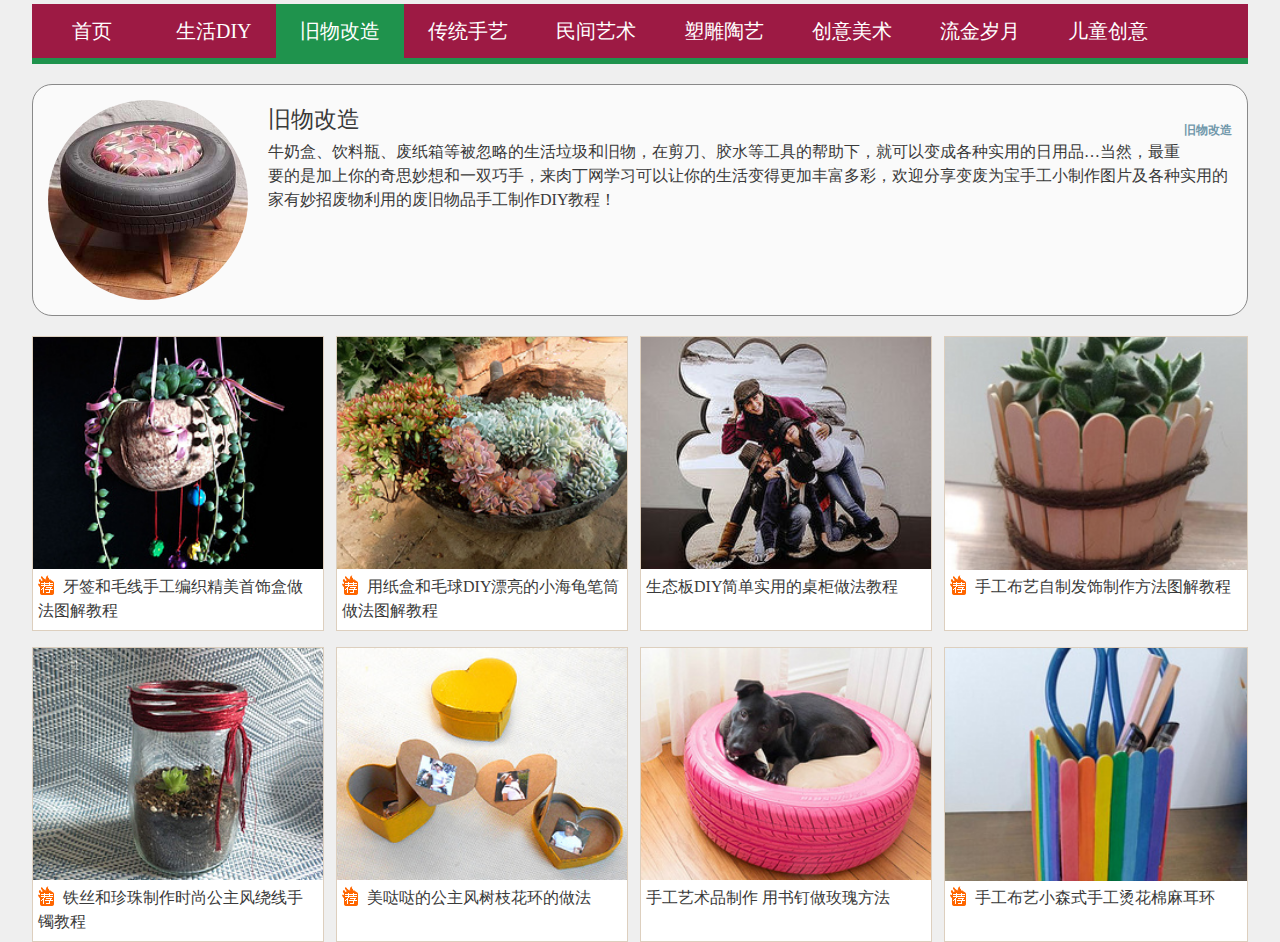
<file: mypro2/pro/old.html>
<!doctype html>
<html lang="en">
<head>
    <meta charset="UTF-8">
    <title>Document</title>
    <link rel="stylesheet" href="../css/bootstrap.css">
    <script src="../js/jquery.min.js"></script>
    <script src="../js/popper.min.js"></script>
    <script src="../js/bootstrap.min.js"></script>
    <link rel="stylesheet" href="css/comm.css">
    <link rel="stylesheet" href="css/old.css">
</head>
<body>
<div class="container-fluid p-0">
    <div class="t-nav navbar navbar-expand p-0 mt-1">
        <ul class="navbar-nav">
            <li class="nav-item p-1 pl-4 pr-4 ">
                <a href="./index.html" class="b-a nav-link pl-3 pr-3">首页</a>
            </li>
            <li class="nav-item  p-1 pl-3 pr-3 ">
                <a href="./live.html" class="b-a nav-link ">生活DIY</a>
            </li>
            <li class=" nav-item active p-1 pl-3 pr-3">
                <a href="./old.html" class="b-a nav-link">旧物改造</a>
            </li>
            <li class=" nav-item p-1 pl-3 pr-3">
                <a href="./tradition.html" class="b-a nav-link">传统手艺</a>
            </li>
            <li class=" nav-item p-1 pl-3 pr-3">
                <a href="./folk.html" class="b-a nav-link">民间艺术</a>
            </li>
            <li class=" nav-item p-1 pl-3 pr-3">
                <a href="./pottery.html" class="b-a nav-link">塑雕陶艺</a>
            </li>
            <li class=" nav-item p-1 pl-3 pr-3">
                <a href="./art.html" class="b-a nav-link">创意美术</a>
            </li>
            <li class=" nav-item p-1 pl-3 pr-3">
                <a href="./years.html" class="b-a nav-link">流金岁月</a>
            </li>
            <li class=" nav-item p-1 pl-3 pr-3">
                <a href="" class="b-a nav-link">儿童创意</a>
            </li>
        </ul>
    </div>
    <div class="topdy clearfix">
        <img src="../image/old/top.jpg-350" alt="" class="float-left"/>
        <h1 class="">旧物改造
            <span class="rspan">旧物改造</span>
        </h1>
        <span>牛奶盒、饮料瓶、废纸箱等被忽略的生活垃圾和旧物，在剪刀、胶水等工具的帮助下，就可以变成各种实用的日用品…当然，最重要的是加上你的奇思妙想和一双巧手，来肉丁网学习可以让你的生活变得更加丰富多彩，欢迎分享变废为宝手工小制作图片及各种实用的家有妙招废物利用的废旧物品手工制作DIY教程！</span>
    </div>
    <div class="content">
        <div class="row m-0 mt-3">
            <div class="col-3 p-0 pr-2">
                <div class="mr-1 t1">
                    <a href="">
                        <div class="oo w-100 mr-1" style="background:url(../image/old/o1.jpg) no-repeat left top;background-size:100%;">
                            <img class="lh" src="../image/zw.gif" alt=""/>
                        </div>
                        <div class="t1_2 " >
                            <span><img src="../image/j.png" alt=""/></span>牙签和毛线手工编织精美首饰盒做法图解教程</div>
                    </a>
                </div>
            </div>
            <div class="col-3 p-0 pr-2">
                <div class="mr-1 t1">
                    <a href="">
                        <div class="ot w-100 mr-1 " style="background:url(../image/old/o2.jpg) no-repeat left top;background-size:100%;">
                            <img class="lh" src="../image/zw.gif" alt=""/>
                        </div>
                        <div class="t1_2 ">
                            <span><img src="../image/j.png" alt=""/></span>用纸盒和毛球DIY漂亮的小海龟笔筒做法图解教程</div>
                    </a>
                </div>
            </div>
            <div class="col-3 p-0 pr-2">
                <div class="mr-1 t1">
                    <a href="">
                        <div class="oth w-100 mr-1" style="background:url(../image/old/o3.jpg) no-repeat left top;background-size:100%;">
                            <img class="lh" src="../image/zw.gif" alt=""/>
                        </div>
                        <div class="t1_2 ">生态板DIY简单实用的桌柜做法教程</div>
                    </a>
                </div>
            </div>
            <div class="col-3 p-0">
                <div class=" t1">
                    <a href="">
                        <div class="of w-100 mr-1" style="background:url(../image/old/o4.jpg) no-repeat left top;background-size:100%;">
                            <img class="lh" src="../image/zw.gif" alt=""/>
                        </div>
                        <div class="t1_2 ">
                            <span><img src="../image/j.png" alt=""/>手工布艺自制发饰制作方法图解教程</div>
                    </a>
                </div>
            </div>
        </div>
        <div class="row m-0 mt-3">
            <div class="col-3 p-0 pr-2">
                <div class="mr-1 t1">
                    <a href="">
                        <div class="oo w-100 mr-1" style="background:url(../image/old/o5.jpg) no-repeat left top;background-size:100%;">
                            <img class="lh" src="../image/zw.gif" alt=""/>
                        </div>
                        <div class="t1_2 " >
                            <span><img src="../image/j.png" alt=""/></span>铁丝和珍珠制作时尚公主风绕线手镯教程</div>
                    </a>
                </div>
            </div>
            <div class="col-3 p-0 pr-2">
                <div class="mr-1 t1">
                    <a href="">
                        <div class="ot w-100 mr-1 " style="background:url(../image/old/o6.jpg) no-repeat left top;background-size:100%;">
                            <img class="lh" src="../image/zw.gif" alt=""/>
                        </div>
                        <div class="t1_2 ">
                            <span><img src="../image/j.png" alt=""/></span>美哒哒的公主风树枝花环的做法</div>
                    </a>
                </div>
            </div>
            <div class="col-3 p-0 pr-2">
                <div class="mr-1 t1">
                    <a href="">
                        <div class="oth w-100 mr-1" style="background:url(../image/old/o7.jpg) no-repeat left top;background-size:100%;">
                            <img class="lh" src="../image/zw.gif" alt=""/>
                        </div>
                        <div class="t1_2 ">手工艺术品制作 用书钉做玫瑰方法</div>
                    </a>
                </div>
            </div>
            <div class="col-3 p-0">
                <div class=" t1">
                    <a href="">
                        <div class="of w-100 mr-1" style="background:url(../image/old/o8.jpg) no-repeat left top;background-size:100%;">
                            <img class="lh" src="../image/zw.gif" alt=""/>
                        </div>
                        <div class="t1_2 ">
                            <span><img src="../image/j.png" alt=""/>手工布艺小森式手工烫花棉麻耳环</div>
                    </a>
                </div>
            </div>
        </div>
    </div>
</div>
</body>
</html>
</file>
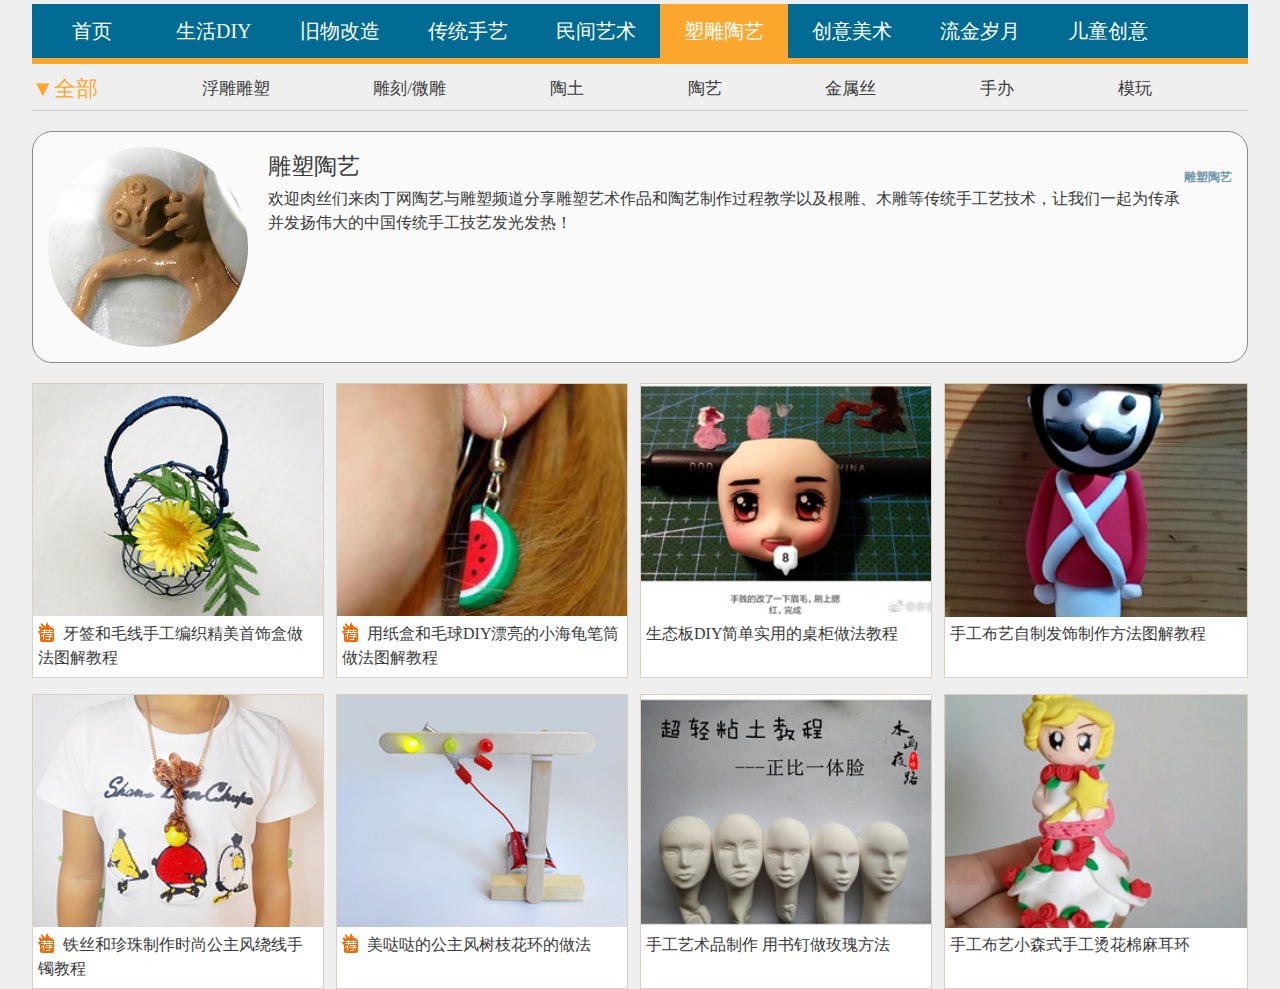
<file: mypro2/pro/pottery.html>
<!doctype html>
<html lang="en">
<head>
    <meta charset="UTF-8">
    <title>Document</title>
    <link rel="stylesheet" href="../css/bootstrap.css">
    <script src="../js/jquery.min.js"></script>
    <script src="../js/popper.min.js"></script>
    <script src="../js/bootstrap.min.js"></script>
    <link rel="stylesheet" href="css/comm.css">
    <link rel="stylesheet" href="css/pottery.css">
</head>
<body>
<div class="container-fluid p-0">
    <div class="t-nav navbar navbar-expand p-0 mt-1">
        <ul class="navbar-nav">
            <li class="nav-item p-1 pl-4 pr-4 ">
                <a href="./index.html" class="b-a nav-link pl-3 pr-3">首页</a>
            </li>
            <li class="nav-item  p-1 pl-3 pr-3 ">
                <a href="./live.html" class="b-a nav-link ">生活DIY</a>
            </li>
            <li class=" nav-item p-1 pl-3 pr-3">
                <a href="./old.html" class="b-a nav-link">旧物改造</a>
            </li>
            <li class=" nav-item p-1 pl-3 pr-3">
                <a href="./tradition.html" class="b-a nav-link">传统手艺</a>
            </li>
            <li class=" nav-item p-1 pl-3 pr-3">
                <a href="./folk.html" class="b-a nav-link">民间艺术</a>
            </li>
            <li class=" nav-item active p-1 pl-3 pr-3">
                <a href="./pottery.html" class="b-a nav-link">塑雕陶艺</a>
            </li>
            <li class=" nav-item p-1 pl-3 pr-3">
                <a href="./art.html" class="b-a nav-link">创意美术</a>
            </li>
            <li class=" nav-item p-1 pl-3 pr-3">
                <a href="./years.html" class="b-a nav-link">流金岁月</a>
            </li>
            <li class=" nav-item p-1 pl-3 pr-3">
                <a href="" class="b-a nav-link">儿童创意</a>
            </li>
        </ul>
    </div>
    <div class="livebar navbar navbar-expand p-0 mt-1">
        <ul class="navbar-nav justify-content-between w-100">
            <li class="nav-item">
                <a href="" class="all nav-link p-0">▼全部</a>
            </li>
            <li class="nav-item ">
                <a href="" class="livelink  nav-link p-0">浮雕雕塑</a>
            </li>
            <li class=" nav-item">
                <a href="" class="livelink nav-link p-0">雕刻/微雕</a>
            </li>
            <li class=" nav-item">
                <a href="" class="livelink nav-link p-0">陶土</a>
            </li>
            <li class=" nav-item">
                <a href="" class="livelink nav-link p-0">陶艺</a>
            </li>
            <li class=" nav-item">
                <a href="" class="livelink  nav-link p-0">金属丝</a>
            </li>
            <li class=" nav-item">
                <a href="" class="livelink  nav-link p-0">手办</a>
            </li>
            <li class=" nav-item mr-5">
                <a href="" class="livelink nav-link p-0 pr-5">模玩</a>
            </li>
        </ul>
    </div>
    <div class="topdy clearfix">
        <img src="../image/pottery/top.jpg-350" alt="" class="float-left"/>
        <h1 class="">雕塑陶艺
            <span class="rspan">雕塑陶艺</span>
        </h1>
        <span>欢迎肉丝们来肉丁网陶艺与雕塑频道分享雕塑艺术作品和陶艺制作过程教学以及根雕、木雕等传统手工艺技术，让我们一起为传承并发扬伟大的中国传统手工技艺发光发热！</span>
    </div>
    <div class="content">
        <div class="row m-0 mt-3">
            <div class="col-3 p-0 pr-2">
                <div class="mr-1 t1">
                    <a href="">
                        <div class="oo w-100 mr-1" style="background:url(../image/pottery/p1.jpg) no-repeat left top;background-size:100%;">
                            <img class="lh" src="../image/zw.gif" alt=""/>
                        </div>
                        <div class="t1_2 " >
                            <span><img src="../image/j.png" alt=""/></span>牙签和毛线手工编织精美首饰盒做法图解教程</div>
                    </a>
                </div>
            </div>
            <div class="col-3 p-0 pr-2">
                <div class="mr-1 t1">
                    <a href="">
                        <div class="ot w-100 mr-1 " style="background:url(../image/pottery/p2.jpg) no-repeat left top;background-size:100%;">
                            <img class="lh" src="../image/zw.gif" alt=""/>
                        </div>
                        <div class="t1_2 ">
                            <span><img src="../image/j.png" alt=""/></span>用纸盒和毛球DIY漂亮的小海龟笔筒做法图解教程</div>
                    </a>
                </div>
            </div>
            <div class="col-3 p-0 pr-2">
                <div class="mr-1 t1">
                    <a href="">
                        <div class="oth w-100 mr-1" style="background:url(../image/pottery/p3.jpg) no-repeat left top;background-size:100%;">
                            <img class="lh" src="../image/zw.gif" alt=""/>
                        </div>
                        <div class="t1_2 ">生态板DIY简单实用的桌柜做法教程</div>
                    </a>
                </div>
            </div>
            <div class="col-3 p-0">
                <div class=" t1">
                    <a href="">
                        <div class="of w-100 mr-1" style="background:url(../image/pottery/p4.jpg) no-repeat left top;background-size:100%;">
                            <img class="lh" src="../image/zw.gif" alt=""/>
                        </div>
                        <div class="t1_2 ">手工布艺自制发饰制作方法图解教程</div>
                    </a>
                </div>
            </div>
        </div>
        <div class="row m-0 mt-3">
            <div class="col-3 p-0 pr-2">
                <div class="mr-1 t1">
                    <a href="">
                        <div class="oo w-100 mr-1" style="background:url(../image/pottery/p5.jpg) no-repeat left top;background-size:100%;">
                            <img class="lh" src="../image/zw.gif" alt=""/>
                        </div>
                        <div class="t1_2 " >
                            <span><img src="../image/j.png" alt=""/></span>铁丝和珍珠制作时尚公主风绕线手镯教程</div>
                    </a>
                </div>
            </div>
            <div class="col-3 p-0 pr-2">
                <div class="mr-1 t1">
                    <a href="">
                        <div class="ot w-100 mr-1 " style="background:url(../image/pottery/p6.jpg) no-repeat left top;background-size:100%;">
                            <img class="lh" src="../image/zw.gif" alt=""/>
                        </div>
                        <div class="t1_2 ">
                            <span><img src="../image/j.png" alt=""/></span>美哒哒的公主风树枝花环的做法</div>
                    </a>
                </div>
            </div>
            <div class="col-3 p-0 pr-2">
                <div class="mr-1 t1">
                    <a href="">
                        <div class="oth w-100 mr-1" style="background:url(../image/pottery/p7.jpg) no-repeat left top;background-size:100%;">
                            <img class="lh" src="../image/zw.gif" alt=""/>
                        </div>
                        <div class="t1_2 ">手工艺术品制作 用书钉做玫瑰方法</div>
                    </a>
                </div>
            </div>
            <div class="col-3 p-0">
                <div class=" t1">
                    <a href="">
                        <div class="of w-100 mr-1" style="background:url(../image/pottery/p8.jpg) no-repeat left top;background-size:100%;">
                            <img class="lh" src="../image/zw.gif" alt=""/>
                        </div>
                        <div class="t1_2 ">手工布艺小森式手工烫花棉麻耳环</div>
                    </a>
                </div>
            </div>
        </div>
    </div>
</div>
</body>
</html>
</file>
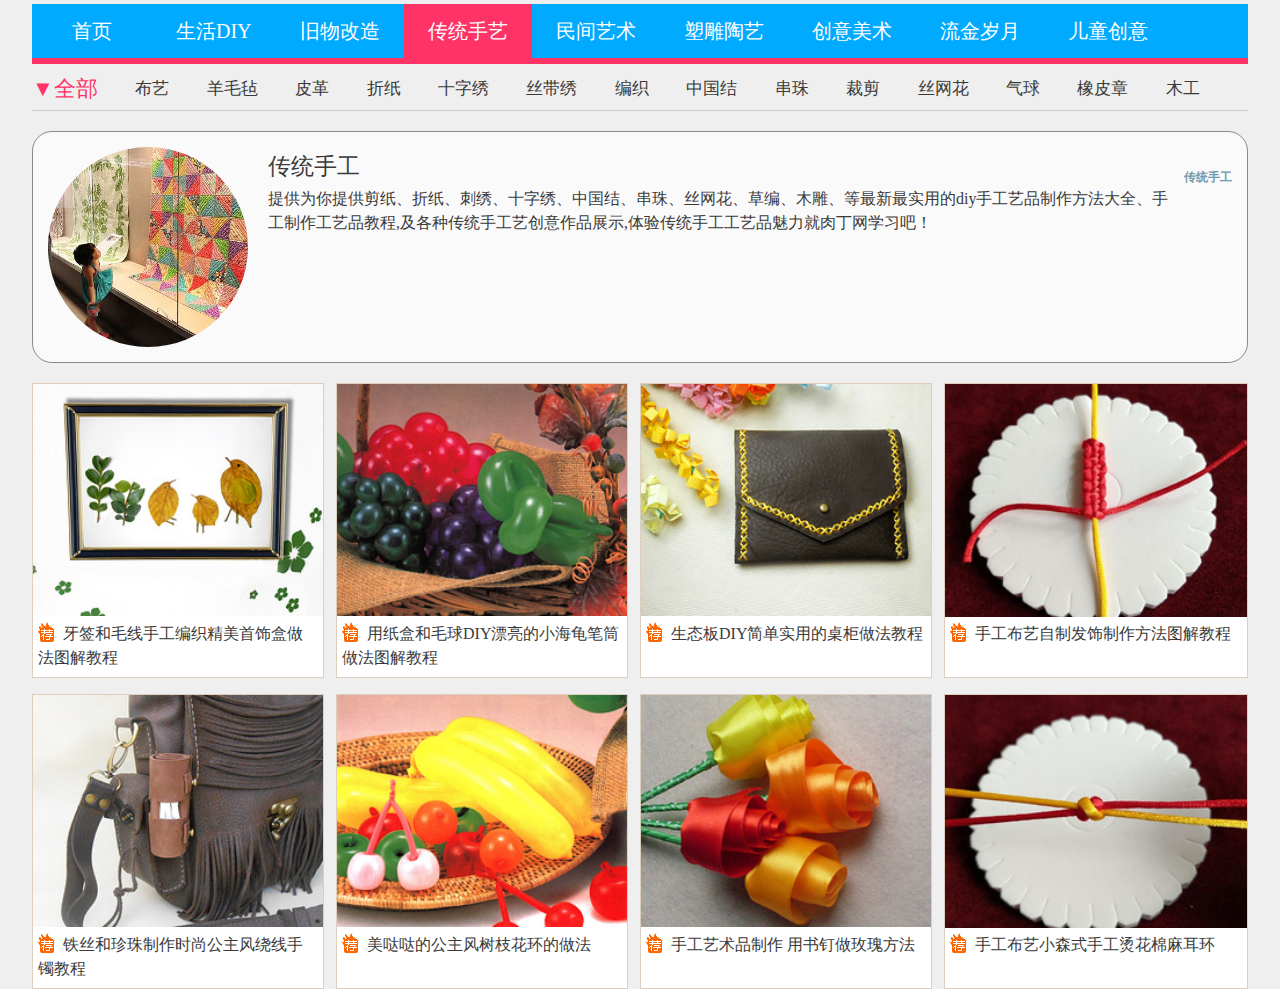
<file: mypro2/pro/tradition.html>
<!doctype html>
<html lang="en">
<head>
    <meta charset="UTF-8">
    <title>Document</title>
    <link rel="stylesheet" href="../css/bootstrap.css">
    <script src="../js/jquery.min.js"></script>
    <script src="../js/popper.min.js"></script>
    <script src="../js/bootstrap.min.js"></script>
    <link rel="stylesheet" href="css/comm.css">
    <link rel="stylesheet" href="css/tradition.css">
</head>
<body>
<div class="container-fluid p-0">
    <div class="t-nav navbar navbar-expand p-0 mt-1">
        <ul class="navbar-nav">
            <li class="nav-item p-1 pl-4 pr-4 ">
                <a href="./index.html" class="b-a nav-link pl-3 pr-3">首页</a>
            </li>
            <li class="nav-item  p-1 pl-3 pr-3 ">
                <a href="./live.html" class="b-a nav-link ">生活DIY</a>
            </li>
            <li class=" nav-item p-1 pl-3 pr-3">
                <a href="./old.html" class="b-a nav-link">旧物改造</a>
            </li>
            <li class=" nav-item active p-1 pl-3 pr-3">
                <a href="./tradition.html" class="b-a nav-link">传统手艺</a>
            </li>
            <li class=" nav-item p-1 pl-3 pr-3">
                <a href="./folk.html" class="b-a nav-link">民间艺术</a>
            </li>
            <li class=" nav-item p-1 pl-3 pr-3">
                <a href="./pottery.html" class="b-a nav-link">塑雕陶艺</a>
            </li>
            <li class=" nav-item p-1 pl-3 pr-3">
                <a href="./art.html" class="b-a nav-link">创意美术</a>
            </li>
            <li class=" nav-item p-1 pl-3 pr-3">
                <a href="./years.html" class="b-a nav-link">流金岁月</a>
            </li>
            <li class=" nav-item p-1 pl-3 pr-3">
                <a href="" class="b-a nav-link">儿童创意</a>
            </li>
        </ul>
    </div>
    <div class="livebar navbar navbar-expand p-0 mt-1">
        <ul class="navbar-nav justify-content-between w-100">
            <li class="nav-item">
                <a href="" class="all nav-link p-0">▼全部</a>
            </li>
            <li class="nav-item ">
                <a href="" class="livelink  nav-link p-0">布艺</a>
            </li>
            <li class=" nav-item">
                <a href="" class="livelink nav-link p-0">羊毛毡</a>
            </li>
            <li class=" nav-item">
                <a href="" class="livelink nav-link p-0">皮革</a>
            </li>
            <li class=" nav-item">
                <a href="" class="livelink nav-link p-0">折纸</a>
            </li>
            <li class=" nav-item">
                <a href="" class="livelink  nav-link p-0">十字绣</a>
            </li>
            <li class=" nav-item">
                <a href="" class="livelink  nav-link p-0">丝带绣</a>
            </li>
            <li class=" nav-item">
                <a href="" class="livelink nav-link p-0">编织</a>
            </li>
            <li class=" nav-item ">
                <a href="" class="livelink nav-link p-0">中国结</a>
            </li>
            <li class=" nav-item">
                <a href="" class="livelink nav-link p-0">串珠</a>
            </li>
            <li class=" nav-item">
                <a href="" class="livelink nav-link p-0">裁剪</a>
            </li>
            <li class=" nav-item">
                <a href="" class="livelink nav-link p-0">丝网花</a>
            </li>
            <li class=" nav-item">
                <a href="" class="livelink nav-link p-0">气球</a>
            </li>
            <li class=" nav-item ">
                <a href="" class="livelink nav-link p-0">橡皮章</a>
            </li>
            <li class=" nav-item mr-5">
                <a href="" class="livelink nav-link p-0">木工</a>
            </li>
        </ul>
    </div>
    <div class="topdy clearfix">
        <img src="../image/tradition/top.jpg" alt="" class="float-left"/>
        <h1 class="">传统手工
            <span class="rspan">传统手工</span>
        </h1>
        <span>提供为你提供剪纸、折纸、刺绣、十字绣、中国结、串珠、丝网花、草编、木雕、等最新最实用的diy手工艺品制作方法大全、手工制作工艺品教程,及各种传统手工艺创意作品展示,体验传统手工工艺品魅力就肉丁网学习吧！</span>
    </div>
    <div class="content">
        <div class="row m-0 mt-3">
            <div class="col-3 p-0 pr-2">
                <div class="mr-1 t1">
                    <a href="">
                        <div class="oo w-100 mr-1" style="background:url(../image/tradition/t1.jpg) no-repeat left top;background-size:100%;">
                            <img class="lh" src="../image/zw.gif" alt=""/>
                        </div>
                        <div class="t1_2 " >
                            <span><img src="../image/j.png" alt=""/></span>牙签和毛线手工编织精美首饰盒做法图解教程</div>
                    </a>
                </div>
            </div>
            <div class="col-3 p-0 pr-2">
                <div class="mr-1 t1">
                    <a href="">
                        <div class="ot w-100 mr-1 " style="background:url(../image/tradition/t2.png) no-repeat left top;background-size:100%;">
                            <img class="lh" src="../image/zw.gif" alt=""/>
                        </div>
                        <div class="t1_2 ">
                            <span><img src="../image/j.png" alt=""/></span>用纸盒和毛球DIY漂亮的小海龟笔筒做法图解教程</div>
                    </a>
                </div>
            </div>
            <div class="col-3 p-0 pr-2">
                <div class="mr-1 t1">
                    <a href="">
                        <div class="oth w-100 mr-1" style="background:url(../image/tradition/t3.jpg) no-repeat left top;background-size:100%;">
                            <img class="lh" src="../image/zw.gif" alt=""/>
                        </div>
                        <div class="t1_2 ">
                            <span><img src="../image/j.png" alt=""/>生态板DIY简单实用的桌柜做法教程</div>
                    </a>
                </div>
            </div>
            <div class="col-3 p-0">
                <div class=" t1">
                    <a href="">
                        <div class="of w-100 mr-1" style="background:url(../image/tradition/t4.jpg) no-repeat left top;background-size:100%;">
                            <img class="lh" src="../image/zw.gif" alt=""/>
                        </div>
                        <div class="t1_2 ">
                            <span><img src="../image/j.png" alt=""/>手工布艺自制发饰制作方法图解教程</div>
                    </a>
                </div>
            </div>
        </div>
        <div class="row m-0 mt-3">
            <div class="col-3 p-0 pr-2">
                <div class="mr-1 t1">
                    <a href="">
                        <div class="oo w-100 mr-1" style="background:url(../image/tradition/t5.jpg) no-repeat left top;background-size:100%;">
                            <img class="lh" src="../image/zw.gif" alt=""/>
                        </div>
                        <div class="t1_2 " >
                            <span><img src="../image/j.png" alt=""/></span>铁丝和珍珠制作时尚公主风绕线手镯教程</div>
                    </a>
                </div>
            </div>
            <div class="col-3 p-0 pr-2">
                <div class="mr-1 t1">
                    <a href="">
                        <div class="ot w-100 mr-1 " style="background:url(../image/tradition/t6.png) no-repeat left top;background-size:100%;">
                            <img class="lh" src="../image/zw.gif" alt=""/>
                        </div>
                        <div class="t1_2 ">
                            <span><img src="../image/j.png" alt=""/></span>美哒哒的公主风树枝花环的做法</div>
                    </a>
                </div>
            </div>
            <div class="col-3 p-0 pr-2">
                <div class="mr-1 t1">
                    <a href="">
                        <div class="oth w-100 mr-1" style="background:url(../image/tradition/t7.jpg) no-repeat left top;background-size:100%;">
                            <img class="lh" src="../image/zw.gif" alt=""/>
                        </div>
                        <div class="t1_2 ">
                            <span><img src="../image/j.png" alt=""/>手工艺术品制作 用书钉做玫瑰方法</div>
                    </a>
                </div>
            </div>
            <div class="col-3 p-0">
                <div class=" t1">
                    <a href="">
                        <div class="of w-100 mr-1" style="background:url(../image/tradition/t8.jpg) no-repeat left top;background-size:100%;">
                            <img class="lh" src="../image/zw.gif" alt=""/>
                        </div>
                        <div class="t1_2 ">
                            <span><img src="../image/j.png" alt=""/>手工布艺小森式手工烫花棉麻耳环</div>
                    </a>
                </div>
            </div>
        </div>
    </div>
</div>
</body>
</html>
</file>
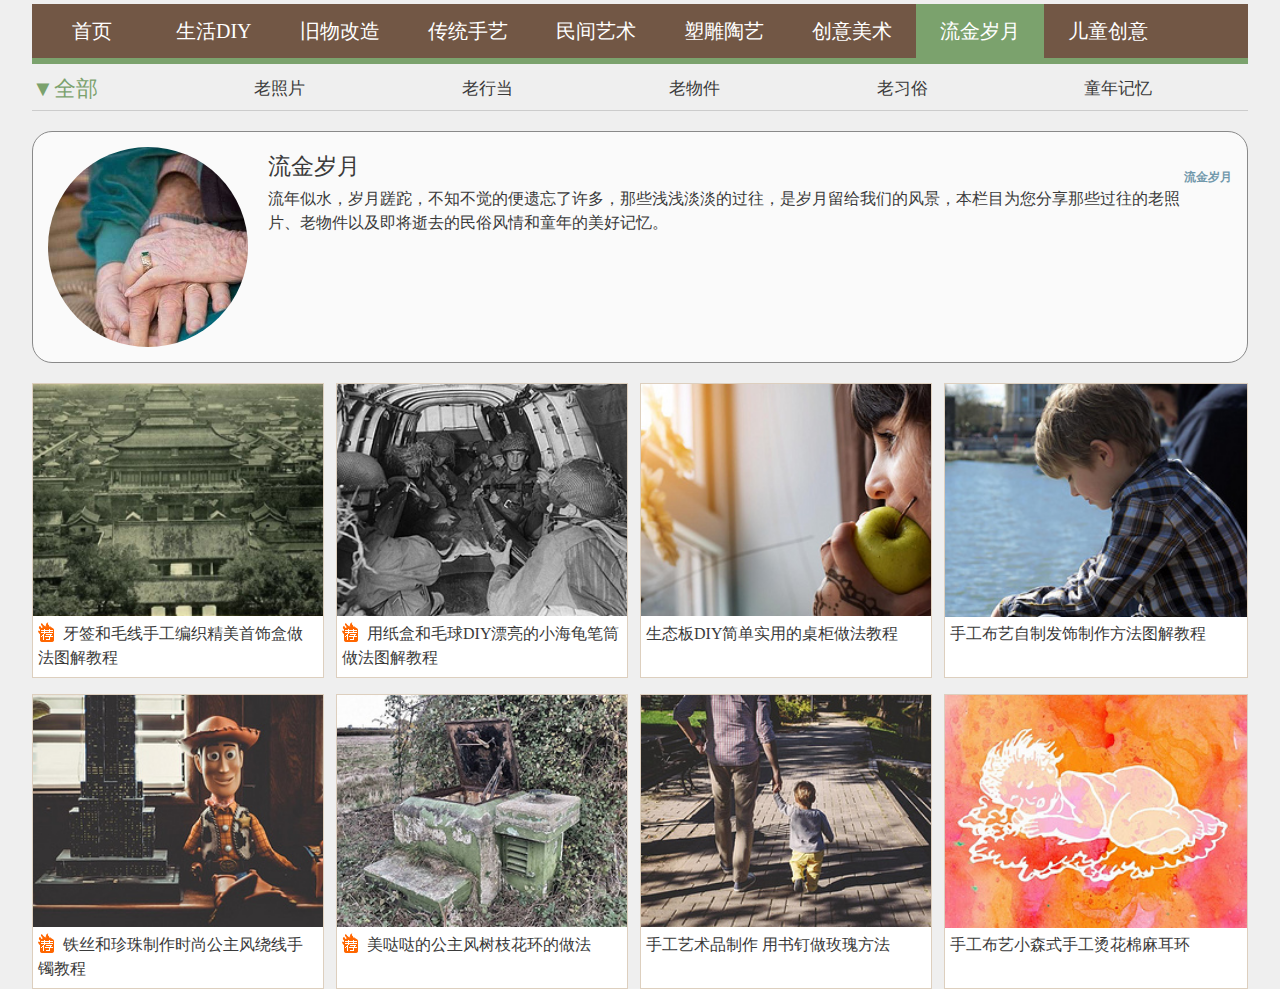
<file: mypro2/pro/years.html>
<!doctype html>
<html lang="en">
<head>
    <meta charset="UTF-8">
    <title>Document</title>
    <link rel="stylesheet" href="../css/bootstrap.css">
    <script src="../js/jquery.min.js"></script>
    <script src="../js/popper.min.js"></script>
    <script src="../js/bootstrap.min.js"></script>
    <link rel="stylesheet" href="css/comm.css">
    <link rel="stylesheet" href="css/years.css">
</head>
<body>
<div class="container-fluid p-0">
    <div class="t-nav navbar navbar-expand p-0 mt-1">
        <ul class="navbar-nav">
            <li class="nav-item p-1 pl-4 pr-4 ">
                <a href="./index.html" class="b-a nav-link pl-3 pr-3">首页</a>
            </li>
            <li class="nav-item  p-1 pl-3 pr-3 ">
                <a href="./live.html" class="b-a nav-link ">生活DIY</a>
            </li>
            <li class=" nav-item p-1 pl-3 pr-3">
                <a href="./old.html" class="b-a nav-link">旧物改造</a>
            </li>
            <li class=" nav-item p-1 pl-3 pr-3">
                <a href="./tradition.html" class="b-a nav-link">传统手艺</a>
            </li>
            <li class=" nav-item p-1 pl-3 pr-3">
                <a href="./folk.html" class="b-a nav-link">民间艺术</a>
            </li>
            <li class=" nav-item  p-1 pl-3 pr-3">
                <a href="./pottery.html" class="b-a nav-link">塑雕陶艺</a>
            </li>
            <li class=" nav-item p-1 pl-3 pr-3">
                <a href="./art.html" class="b-a nav-link">创意美术</a>
            </li>
            <li class=" nav-item active p-1 pl-3 pr-3">
                <a href="./years.html" class="b-a nav-link">流金岁月</a>
            </li>
            <li class=" nav-item p-1 pl-3 pr-3">
                <a href="" class="b-a nav-link">儿童创意</a>
            </li>
        </ul>
    </div>
    <div class="livebar navbar navbar-expand p-0 mt-1">
        <ul class="navbar-nav justify-content-between w-100">
            <li class="nav-item">
                <a href="" class="all nav-link p-0">▼全部</a>
            </li>
            <li class="nav-item ">
                <a href="" class="livelink  nav-link p-0">老照片</a>
            </li>
            <li class=" nav-item">
                <a href="" class="livelink nav-link p-0">老行当</a>
            </li>
            <li class=" nav-item">
                <a href="" class="livelink nav-link p-0">老物件</a>
            </li>
            <li class=" nav-item">
                <a href="" class="livelink nav-link p-0">老习俗</a>
            </li>
            <li class=" nav-item mr-5">
                <a href="" class="livelink nav-link p-0 pr-5">童年记忆</a>
            </li>
        </ul>
    </div>
    <div class="topdy clearfix">
        <img src="../image/years/top.jpg-350" alt="" class="float-left"/>
        <h1 class="">流金岁月
            <span class="rspan">流金岁月</span>
        </h1>
        <span>流年似水，岁月蹉跎，不知不觉的便遗忘了许多，那些浅浅淡淡的过往，是岁月留给我们的风景，本栏目为您分享那些过往的老照片、老物件以及即将逝去的民俗风情和童年的美好记忆。</span>
    </div>
    <div class="content">
        <div class="row m-0 mt-3">
            <div class="col-3 p-0 pr-2">
                <div class="mr-1 t1">
                    <a href="">
                        <div class="oo w-100 mr-1" style="background:url(../image/years/y1.png) no-repeat left top;background-size:100%;">
                            <img class="lh" src="../image/zw.gif" alt=""/>
                        </div>
                        <div class="t1_2 " >
                            <span><img src="../image/j.png" alt=""/></span>牙签和毛线手工编织精美首饰盒做法图解教程</div>
                    </a>
                </div>
            </div>
            <div class="col-3 p-0 pr-2">
                <div class="mr-1 t1">
                    <a href="">
                        <div class="ot w-100 mr-1 " style="background:url(../image/years/y2.jpg) no-repeat left top;background-size:100%;">
                            <img class="lh" src="../image/zw.gif" alt=""/>
                        </div>
                        <div class="t1_2 ">
                            <span><img src="../image/j.png" alt=""/></span>用纸盒和毛球DIY漂亮的小海龟笔筒做法图解教程</div>
                    </a>
                </div>
            </div>
            <div class="col-3 p-0 pr-2">
                <div class="mr-1 t1">
                    <a href="">
                        <div class="oth w-100 mr-1" style="background:url(../image/years/y3.jpg) no-repeat left top;background-size:100%;">
                            <img class="lh" src="../image/zw.gif" alt=""/>
                        </div>
                        <div class="t1_2 ">生态板DIY简单实用的桌柜做法教程</div>
                    </a>
                </div>
            </div>
            <div class="col-3 p-0">
                <div class=" t1">
                    <a href="">
                        <div class="of w-100 mr-1" style="background:url(../image/years/y4.jpg) no-repeat left top;background-size:100%;">
                            <img class="lh" src="../image/zw.gif" alt=""/>
                        </div>
                        <div class="t1_2 ">手工布艺自制发饰制作方法图解教程</div>
                    </a>
                </div>
            </div>
        </div>
        <div class="row m-0 mt-3">
            <div class="col-3 p-0 pr-2">
                <div class="mr-1 t1">
                    <a href="">
                        <div class="oo w-100 mr-1" style="background:url(../image/years/y5.jpg) no-repeat left top;background-size:100%;">
                            <img class="lh" src="../image/zw.gif" alt=""/>
                        </div>
                        <div class="t1_2 " >
                            <span><img src="../image/j.png" alt=""/></span>铁丝和珍珠制作时尚公主风绕线手镯教程</div>
                    </a>
                </div>
            </div>
            <div class="col-3 p-0 pr-2">
                <div class="mr-1 t1">
                    <a href="">
                        <div class="ot w-100 mr-1 " style="background:url(../image/years/y6.jpg) no-repeat left top;background-size:100%;">
                            <img class="lh" src="../image/zw.gif" alt=""/>
                        </div>
                        <div class="t1_2 ">
                            <span><img src="../image/j.png" alt=""/></span>美哒哒的公主风树枝花环的做法</div>
                    </a>
                </div>
            </div>
            <div class="col-3 p-0 pr-2">
                <div class="mr-1 t1">
                    <a href="">
                        <div class="oth w-100 mr-1" style="background:url(../image/years/y7.jpg) no-repeat left top;background-size:100%;">
                            <img class="lh" src="../image/zw.gif" alt=""/>
                        </div>
                        <div class="t1_2 ">手工艺术品制作 用书钉做玫瑰方法</div>
                    </a>
                </div>
            </div>
            <div class="col-3 p-0">
                <div class=" t1">
                    <a href="">
                        <div class="of w-100 mr-1" style="background:url(../image/years/y8.jpg) no-repeat left top;background-size:100%;">
                            <img class="lh" src="../image/zw.gif" alt=""/>
                        </div>
                        <div class="t1_2 ">手工布艺小森式手工烫花棉麻耳环</div>
                    </a>
                </div>
            </div>
        </div>
    </div>
</div>
</body>
</html>
</file>
<file: mypro2/pro/css/comm.css>
body{
background-color:#efefef;
margin:auto;width:95%;
}
*{
margin:0;
padding:0;
color:#3a3a3a;
font-family: "微软雅黑";
text-align:left;
text-decoration:none;
list-style-type:none;
box-sizing:border-box;
}
a{color:#3a3a3a}
a:hover{color:#ee398a}
.t1{
    border:1px solid #ddcfbe;
    background-color:#fff;
}
.t1_2{
    height:50px;
    margin:5px;
}
.lh{
    height:233px;
}
</file>
<file: mypro2/pro/css/index.css>
.t-nav{
    background-color:#00aaff;
    border-bottom:6px solid #ff3366
}
.b-a{font-size:20px;color:#fff;}
.t-nav .nav-item:hover{background-color:#ff3366;}
.b-a:hover{color:#fff;}
.banner>div>div{height:390px;}
.carousel-control-prev{
    top:45%;left:15px;
    width:30px;height:30px;
    border-radius:50%;
    opacity: 1;
}
.carousel-control-next{
    top:45%;right:15px;
    width:30px;height:30px;
    border-radius:50%;
    opacity: 1;
}
.carousel-control-prev-icon{
    width:30px;height:30px;
    background:url(../../image/index/banner/arrows.png) no-repeat;
}
.carousel-control-next-icon{
    width:30px;height:30px;
    background:url(../../image/index/banner/arrows.png) no-repeat -30px 0;
}
/*�ֲ�ָʾ����ʽ*/
.carousel-indicators li{
    width:22px;height:22px;
    background: url(../../image/index/banner/bullets.png) no-repeat;
    margin-right:3px;
}
.carousel-indicators .active{
    background-position:0 -22px;
}
.carousel-indicators{
    bottom:-40px;
}
.aside>a>img{width:188px;height:142px;}
.t-left{
    background:#fff url(../../image/index/banner/left_top.jpg) no-repeat 20px 20px;
    padding-left:80px;
}
.t-left>div>span{font-size:20px;}
.t-left>div>p{font-size:12px;}
.dr>div>div{height:348px;}
.mo{
    background:#f9f9f9 url(../../image/index/da/hot_bj.gif) no-repeat left -1200px;
    font-size:20px;
    line-height:45px;
    border-bottom:1px solid #ddcfbe
}
.expert a{
    display: block;
    width: 165px;
    height: 230px;
    margin-left: 11px;
    margin-top: 9px;
    float: left;
    background-color: #444;
    text-align: center;
    overflow: hidden;
    color: #fff;
    font-size: 14px;
    line-height: 35px;
}
.expert a img{width:165px;height:190px;}
.newtops li a{
    background:url(../../image/index/da/dot2.gif) no-repeat 5px 4px;
    font-size:0.8rem;
    padding-left:18px;
}
.have{
    padding:20px;height:235px;
}
.have a{display:block;}
.have img{
    float:left;
    width:200px;
    margin-right:5px;
}
.have div{line-height:35px}
.list-item{
    height: 38px;
    line-height: 38px;
    padding:0px;
    border-bottom: 1px solid #a5d886;
}
.tj>div>div{height:574px;}
/*.live,.old{height:629px;}*/
.t1{
    border:1px solid #ddcfbe;
    background-color:#fff;
}
.t_h{
    width:172px;
    height:150px;
}
.t1_2{
    height:50px;
    margin:5px;
}
.flink{
    border:1px solid #c4c4c4;
}
.qq{
    text-align: right;
    line-height: 40px;
    height: 40px;
    font-size: 17px;
}
</file>
<file: mypro2/pro/css/art.css>
.t-nav{
    background-color:#2c415d;
    border-bottom:6px solid #18dcff;
}
.b-a{font-size:20px;color:#fff;}
.t-nav .nav-item:hover{background-color:#18dcff;}
.b-a:hover{color:#fff;}
.t-nav .nav-item.active{background-color:#18dcff}
.livebar{
    border-bottom:1px solid #ccc
}
.livebar .nav-item{
    font-size:17px;
    line-height:42px;
    height:42px;
}
.all{
    color:#18dcff;
    font-size:22px;
}
.all:hover{
    color:#18dcff;
    text-decoration:underline;
}
.livelink{
    padding:0;
    color:#3a3a3a ;
}
.livelink:hover{
    text-decoration: underline;
    color:#f36;
}
.topdy{
    border: 1px solid #898989;
    border-radius: 20px;
    padding: 15px;
    margin-bottom: 20px;
    margin-top: 20px;
    background-color: #fafafa;
}
.topdy img{
    width:200px;
    height:200px;
    border-radius:50%;
    margin-right:20px;
}
.topdy h1{
    font-size:23px;
    margin:0;
    line-height: 40px;
    font-weight: 400;
}
.rspan{
    color: #7198ab;
    font-size: 12px;
    float: right;
    display: block;
    line-height: 60px;
    font-weight: 700;
}
.t1{
    border:1px solid #ddcfbe;
    background-color:#fff;
}
.t1_2{
    height:50px;
    margin:5px;
}
.content .lh{
    height:233px;
}
.t1_2 img{
    vertical-align: top;
}
</file>
<file: mypro2/pro/css/folk.css>
.t-nav{
    background-color:#9a604d;
    border-bottom:6px solid #bdb1a3;
}
.b-a{font-size:20px;color:#fff;}
.t-nav .nav-item:hover{background-color:#bdb1a3;}
.b-a:hover{color:#fff;}
.t-nav .nav-item.active{background-color:#bdb1a3}
.livebar{
    border-bottom:1px solid #ccc
}
.livebar .nav-item{
    font-size:17px;
    line-height:42px;
    height:42px;
}
.all{
    color:#bdb1a3;
    font-size:22px;
}
.all:hover{
    color:#bdb1a3;
    text-decoration:underline;
}
.livelink{
    padding:0;
    color:#3a3a3a ;
}
.livelink:hover{
    text-decoration: underline;
    color:#f36;
}
.topdy{
    border: 1px solid #898989;
    border-radius: 20px;
    padding: 15px;
    margin-bottom: 20px;
    margin-top: 20px;
    background-color: #fafafa;
}
.topdy img{
    width:200px;
    height:200px;
    border-radius:50%;
    margin-right:20px;
}
.topdy h1{
    font-size:23px;
    margin:0;
    line-height: 40px;
    font-weight: 400;
}
.rspan{
    color: #7198ab;
    font-size: 12px;
    float: right;
    display: block;
    line-height: 60px;
    font-weight: 700;
}
.t1{
    border:1px solid #ddcfbe;
    background-color:#fff;
}
.t1_2{
    height:50px;
    margin:5px;
}
.content .lh{
    height:233px;
}
.t1_2 img{
    vertical-align: top;
}
</file>
<file: mypro2/pro/css/footer.css>
.foot{
    background-color:#9f9f9f;
    text-align:center;
    padding:50px;
}
.foot a{
    color:#3a3a3a;
}
</file>
<file: mypro2/pro/css/header.css>
.sea{
    width:400px;height:40px;
    outline:none;
    border:1px solid #ccc;
    line-height:40px;
    font-size:16px;
}
.bt{
    width:100px;height:40px;
    line-height:40px;
    color:#fff;
    font-size:16px;
    background:#99d3b5;
    border:1px solid #99d3b5;
}
</file>
<file: mypro2/pro/css/live.css>
.t-nav{
    background-color:#1eb07e;
    border-bottom:6px solid #fe9002;
}
.b-a{font-size:20px;color:#fff;}
.t-nav .nav-item:hover{background-color:#fe9002;}
.b-a:hover{color:#fff;}
.t-nav .nav-item.active{background-color:#fe9002}
.livebar{
    border-bottom:1px solid #ccc
}
.livebar .nav-item{
    font-size:17px;
    line-height:42px;
    height:42px;
}
.all{
    color:#fe9002;
    font-size:22px;
}
.all:hover{
    color:#fe9002;
    text-decoration:underline;
}
.livelink{
    padding:0;
    color:#3a3a3a ;
}
.livelink:hover{
    text-decoration: underline;
    color:#f36;
}
.topdy{
    border: 1px solid #898989;
    border-radius: 20px;
    padding: 15px;
    margin-bottom: 20px;
    margin-top: 20px;
    background-color: #fafafa;
}
.topdy img{
    width:200px;
    height:200px;
    border-radius:50%;
    margin-right:20px;
}
.topdy h1{
    font-size:23px;
    margin:0;
    line-height: 40px;
    font-weight: 400;
}
.rspan{
    color: #7198ab;
    font-size: 12px;
    float: right;
    display: block;
    line-height: 60px;
    font-weight: 700;
}
.t1{
    border:1px solid #ddcfbe;
    background-color:#fff;
}
.t1_2{
    height:50px;
    margin:5px;
}
.content .lh{
    height:233px;
}
.t1_2 img{
    vertical-align: top;
}
</file>
<file: mypro2/pro/css/old.css>
.t-nav{
    background-color:#9d1a44;
    border-bottom:6px solid #1f934d;
}
.b-a{font-size:20px;color:#fff;}
.t-nav .nav-item:hover{background-color:#1f934d;}
.b-a:hover{color:#fff;}
.t-nav .nav-item.active{background-color:#1f934d}
.topdy{
    border: 1px solid #898989;
    border-radius: 20px;
    padding: 15px;
    margin-bottom: 20px;
    margin-top: 20px;
    background-color: #fafafa;
}
.topdy img{
    width:200px;
    height:200px;
    border-radius:50%;
    margin-right:20px;
}
.topdy h1{
    font-size:23px;
    margin:0;
    line-height: 40px;
    font-weight: 400;
}
.rspan{
    color: #7198ab;
    font-size: 12px;
    float: right;
    display: block;
    line-height: 60px;
    font-weight: 700;
}
.t1{
    border:1px solid #ddcfbe;
    background-color:#fff;
}
.t1_2{
    height:50px;
    margin:5px;
}
.content .lh{
    height:233px;
}
.t1_2 img{
    vertical-align: top;
}
</file>
<file: mypro2/pro/css/pottery.css>
.t-nav{
    background-color:#016b93;
    border-bottom:6px solid #fba72d;
}
.b-a{font-size:20px;color:#fff;}
.t-nav .nav-item:hover{background-color:#fba72d;}
.b-a:hover{color:#fff;}
.t-nav .nav-item.active{background-color:#fba72d}
.livebar{
    border-bottom:1px solid #ccc
}
.livebar .nav-item{
    font-size:17px;
    line-height:42px;
    height:42px;
}
.all{
    color:#fba72d;
    font-size:22px;
}
.all:hover{
    color:#fba72d;
    text-decoration:underline;
}
.livelink{
    padding:0;
    color:#3a3a3a ;
}
.livelink:hover{
    text-decoration: underline;
    color:#f36;
}
.topdy{
    border: 1px solid #898989;
    border-radius: 20px;
    padding: 15px;
    margin-bottom: 20px;
    margin-top: 20px;
    background-color: #fafafa;
}
.topdy img{
    width:200px;
    height:200px;
    border-radius:50%;
    margin-right:20px;
}
.topdy h1{
    font-size:23px;
    margin:0;
    line-height: 40px;
    font-weight: 400;
}
.rspan{
    color: #7198ab;
    font-size: 12px;
    float: right;
    display: block;
    line-height: 60px;
    font-weight: 700;
}
.t1{
    border:1px solid #ddcfbe;
    background-color:#fff;
}
.t1_2{
    height:50px;
    margin:5px;
}
.content .lh{
    height:233px;
}
.t1_2 img{
    vertical-align: top;
}
</file>
<file: mypro2/pro/css/tradition.css>
.t-nav{
    background-color:#00aaff;
    border-bottom:6px solid #ff3366;
}
.b-a{font-size:20px;color:#fff;}
.t-nav .nav-item:hover{background-color:#ff3366;}
.b-a:hover{color:#fff;}
.t-nav .nav-item.active{background-color:#ff3366}
.livebar{
    border-bottom:1px solid #ccc
}
.livebar .nav-item{
    font-size:17px;
    line-height:42px;
    height:42px;
}
.all{
    color:#ff3366;
    font-size:22px;
}
.all:hover{
    text-decoration:underline;
}
.livelink{
    padding:0;
    color:#3a3a3a ;
}
.livelink:hover{
    text-decoration: underline;
    color:#f36;
}
.topdy{
    border: 1px solid #898989;
    border-radius: 20px;
    padding: 15px;
    margin-bottom: 20px;
    margin-top: 20px;
    background-color: #fafafa;
}
.topdy img{
    width:200px;
    height:200px;
    border-radius:50%;
    margin-right:20px;
}
.topdy h1{
    font-size:23px;
    margin:0;
    line-height: 40px;
    font-weight: 400;
}
.rspan{
    color: #7198ab;
    font-size: 12px;
    float: right;
    display: block;
    line-height: 60px;
    font-weight: 700;
}
.t1{
    border:1px solid #ddcfbe;
    background-color:#fff;
}
.t1_2{
    height:50px;
    margin:5px;
}
.content .lh{
    height:233px;
}
.t1_2 img{
    vertical-align: top;
}
</file>
<file: mypro2/pro/css/years.css>
.t-nav{
    background-color:#725745;
    border-bottom:6px solid #7ba26d;
}
.b-a{font-size:20px;color:#fff;}
.t-nav .nav-item:hover{background-color:#7ba26d;}
.b-a:hover{color:#fff;}
.t-nav .nav-item.active{background-color:#7ba26d}
.livebar{
    border-bottom:1px solid #ccc
}
.livebar .nav-item{
    font-size:17px;
    line-height:42px;
    height:42px;
}
.all{
    color:#7ba26d;
    font-size:22px;
}
.all:hover{
    color:#7ba26d;
    text-decoration:underline;
}
.livelink{
    padding:0;
    color:#3a3a3a ;
}
.livelink:hover{
    text-decoration: underline;
    color:#f36;
}
.topdy{
    border: 1px solid #898989;
    border-radius: 20px;
    padding: 15px;
    margin-bottom: 20px;
    margin-top: 20px;
    background-color: #fafafa;
}
.topdy img{
    width:200px;
    height:200px;
    border-radius:50%;
    margin-right:20px;
}
.topdy h1{
    font-size:23px;
    margin:0;
    line-height: 40px;
    font-weight: 400;
}
.rspan{
    color: #7198ab;
    font-size: 12px;
    float: right;
    display: block;
    line-height: 60px;
    font-weight: 700;
}
.t1{
    border:1px solid #ddcfbe;
    background-color:#fff;
}
.t1_2{
    height:50px;
    margin:5px;
}
.content .lh{
    height:233px;
}
.t1_2 img{
    vertical-align: top;
}
</file>
